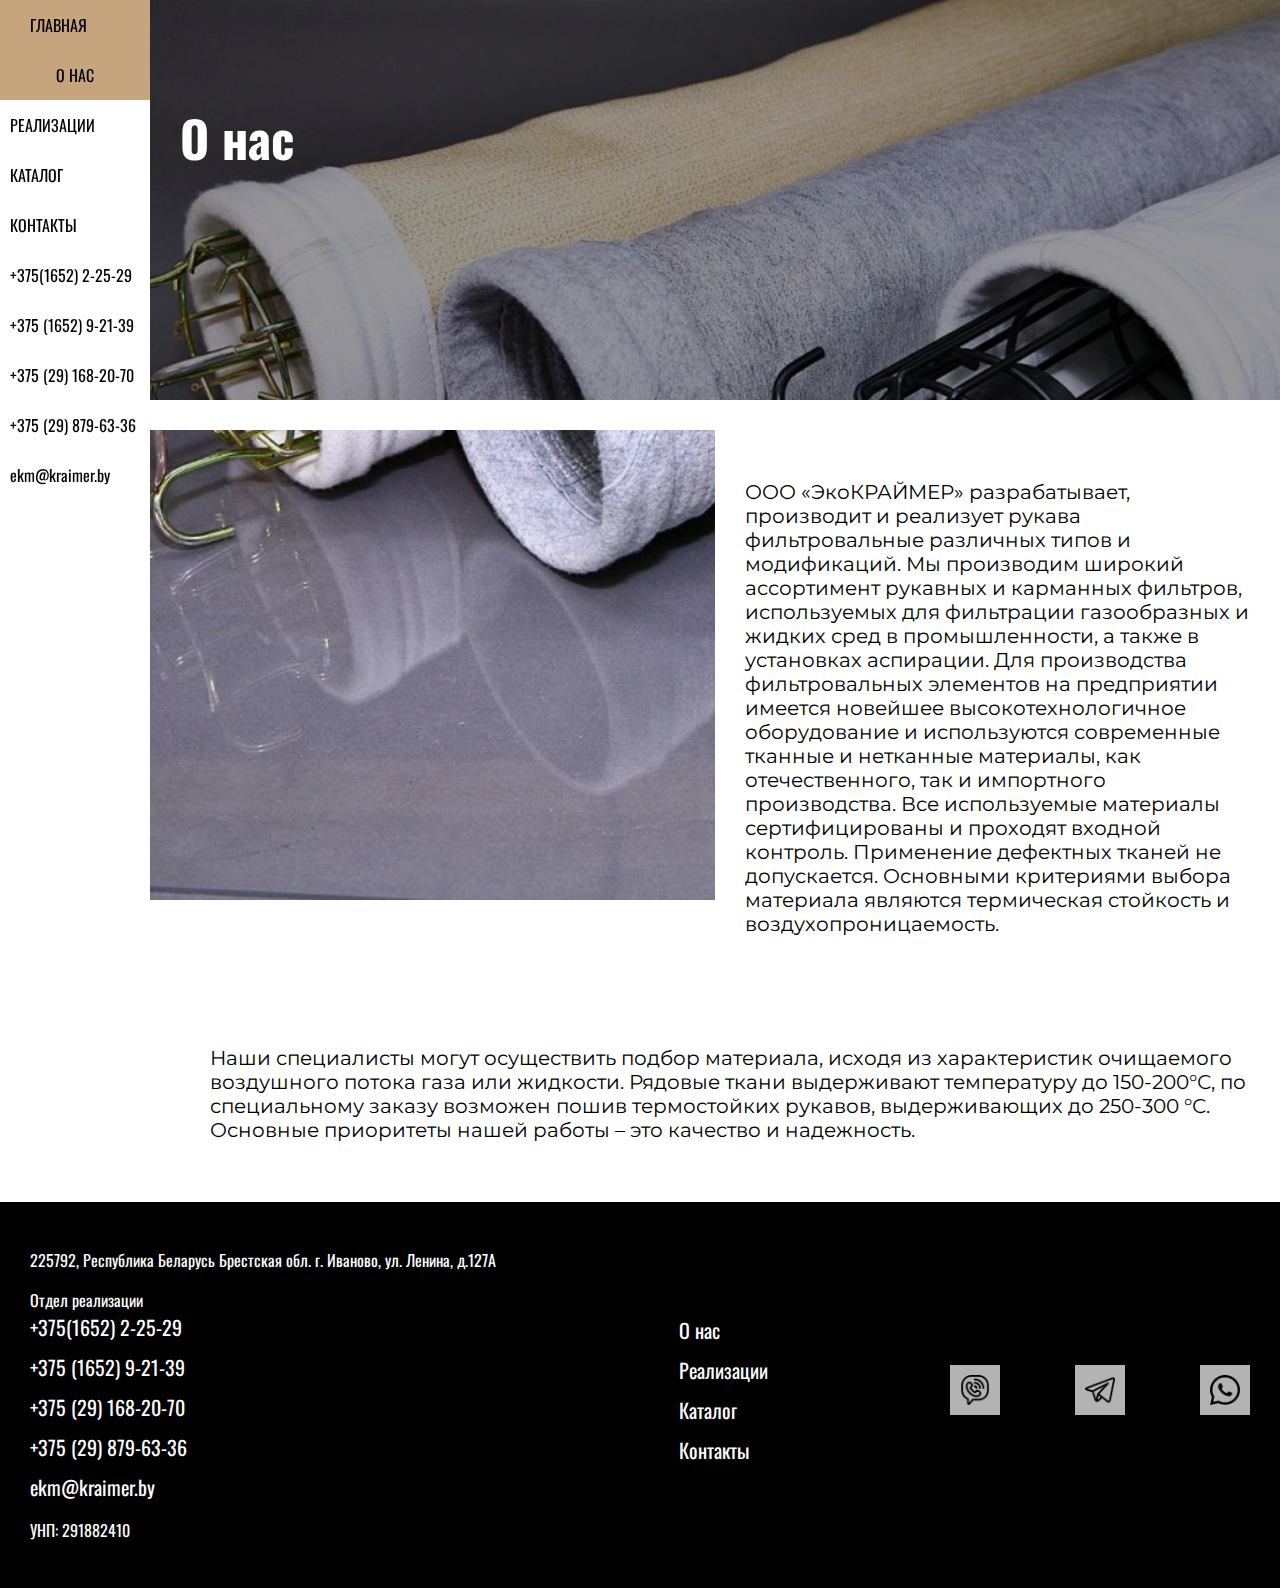
<file: src/pages/about.html>
<!DOCTYPE html>
<html lang="en">
<head>
    <meta charset="UTF-8">
    <meta name="viewport" content="width=device-width, initial-scale=1.0">

    <link rel="preconnect" href="https://fonts.googleapis.com">
    <link rel="preconnect" href="https://fonts.gstatic.com" crossorigin>
    <link href="https://fonts.googleapis.com/css2?family=Oswald:wght@200..700&display=swap" rel="stylesheet">

    <link rel="preconnect" href="https://fonts.googleapis.com">
    <link rel="preconnect" href="https://fonts.gstatic.com" crossorigin>
    <link href="https://fonts.googleapis.com/css2?family=Montserrat:ital,wght@0,100..900;1,100..900&display=swap" rel="stylesheet">


    <link rel="stylesheet" href="../css/style.css">
    <link rel="stylesheet" href="../css/about.css">
    <link rel="stylesheet" href="../css/catalog.css">
    <title>О нас</title>
</head>
<body>
    <div class="page-wrap">
        <header class="header">
            <div class="menu-btn">
                <span class="line line-1"></span>
                <span class="line line-2"></span>
                <span class="line line-3"></span>
            </div>
            <!-- <a href="#">
                <img class="header-logo" src="../img/logo.webp" alt="">
            </a> -->
    
            <nav>
                <ul class="menu">
                    <li >
                        <a href="../../index.html">Главная</a>
                    </li>
    
                    <li class="menu-active">
                        <a class="menu-active" href="about.html">О нас</a>
                    </li>
    
                    <li>
                        <a href="realization.html">Реализации</a>
                    </li>
    
                    <li>
                        <a href="catalog.html">Каталог</a>
                    </li>
    
                    <!-- <li>
                        <a href="#">Скачать</a>
                    </li>
    
                    <li>
                        <a href="article-page.html">Статьи</a>
                    </li> -->
    
                    <li>
                        <a href="contact.html">Контакты</a>
                    </li>

                    <li>
                        <a class="no-hover" style="color: #000;" href="tel:+375165222529">+375(1652) 2-25-29</a>
                    </li>

                    <li>
                        <a class="no-hover" href="tel:+375165292139">+375 (1652) 9-21-39</a>
                    </li>

                    <li>
                        <a class="no-hover" style="color: #000;" href="tel:+375291682070">+375 (29) 168-20-70</a>
                    </li>

                    <li>
                        <a class="no-hover" style="color: #000;" href="tel:+375298796336">+375 (29) 879-63-36</a>
                    </li>

                    <li>
                        <a class="no-hover" style="color: #000; text-transform: lowercase;" href="mailto:mailexample@mail.ru">ekm@kraimer.by</a>
                    </li>

                    <style>
                        .no-hover:hover {
                            margin: 0 auto;
                            padding: 0;
                        }
                    </style>
                </ul>
            </nav>
        </header>
        
        <main>
            <section class="about" style="background: url(../img/main-bg.jpg) center center/cover no-repeat; background-attachment: fixed;">
                <div class="shadow"></div>
                <h1>О нас</h1>
            </section>

            <section class="about-1">
                <div class="about-1-img" style="background: url(../img/main-bg.jpg) center center/cover no-repeat; background-attachment: fixed;"></div>
                <div class="about-text">
                    <p>
                        ООО «ЭкоКРАЙМЕР» разрабатывает, производит и реализует рукава фильтровальные 
                        различных типов и модификаций. Мы производим широкий ассортимент рукавных и 
                        карманных фильтров, используемых для фильтрации газообразных и жидких сред в 
                        промышленности, а также в установках аспирации. 
                        
                        <!-- Для производства фильтровальных элементов нами используются современные тканные 
                        и нетканные материалы, как импортного, 
                        так и отечественного производства.  -->
                        
                        Для производства фильтровальных элементов на предприятии имеется новейшее  высокотехнологичное 
                        оборудование и  используются современные тканные и нетканные материалы, как отечественного, 
                        так и импортного производства.
                        Все используемые материалы сертифицированы и проходят 
                        входной контроль. Применение дефектных тканей не допускается. Основными критериями выбора 
                        материала являются термическая стойкость и воздухопроницаемость.
                    </p>
                </div>
            </section>

            <section class="about-1">
                <div class="single-text">
                    <p>
                        Наши специалисты могут осуществить подбор материала, исходя 
                        из характеристик очищаемого воздушного потока газа или жидкости. 
                        Рядовые ткани выдерживают температуру до 150-200°С, по специальному 
                        заказу возможен пошив термостойких рукавов, выдерживающих до 250-300 °С. 
                        Основные приоритеты нашей работы – это качество и надежность.
                    </p>
                </div>
            </section>
        </main>
    </div>
    
    <footer>
        <div class="footer-item">
            <p>
                225792, Республика Беларусь
                Брестская обл. г. Иваново, ул. Ленина, д.127А
            </p>
            <span>Отдел реализации</span>
            <a class="tel footer-link" href="tel:+375165222529">+375(1652) 2-25-29</a>
            <a class="tel footer-link" href="tel:+375165292139">+375 (1652) 9-21-39</a>
            <a class="tel footer-link" href="tel:+375291682070">+375 (29) 168-20-70</a>
            <a class="tel footer-link" href="tel:+375298796336">+375 (29) 879-63-36</a>
            <a class="mail footer-link" href="mailto:mailexample@mail.ru" style="text-transform: lowercase;">ekm@kraimer.by</a>
            <p>УНП: 291882410</p>
        </div>
        <div class="footer-item">
            <a class="footer-link" href="../pages/about.html">О нас</a>
            <a class="footer-link" href="../pages/realization.html">Реализации</a>
            <a class="footer-link" href="../pages/catalog.html">Каталог</a>
            <a class="footer-link" href="../pages/contact.html">Контакты</a>
        </div>
        <div class="footer-item social">
            <a class="footer-link social-item" href="viber://chat?number=%2B375291682070">
                <img src="../img/viber.png" alt="">
            </a>

            <a class="footer-link social-item" href="https://telegram.me/EcoKraimer">
                <img src="../img/telegram.png" alt="">
            </a>

            <a class="footer-link social-item" href="wa.me/+375291682070">
                <img src="../img/whatsapp.png" alt="">
            </a>
        </div>
    </footer>
    <script src="../js/script.js"></script>    
</body>
</html>
</file>
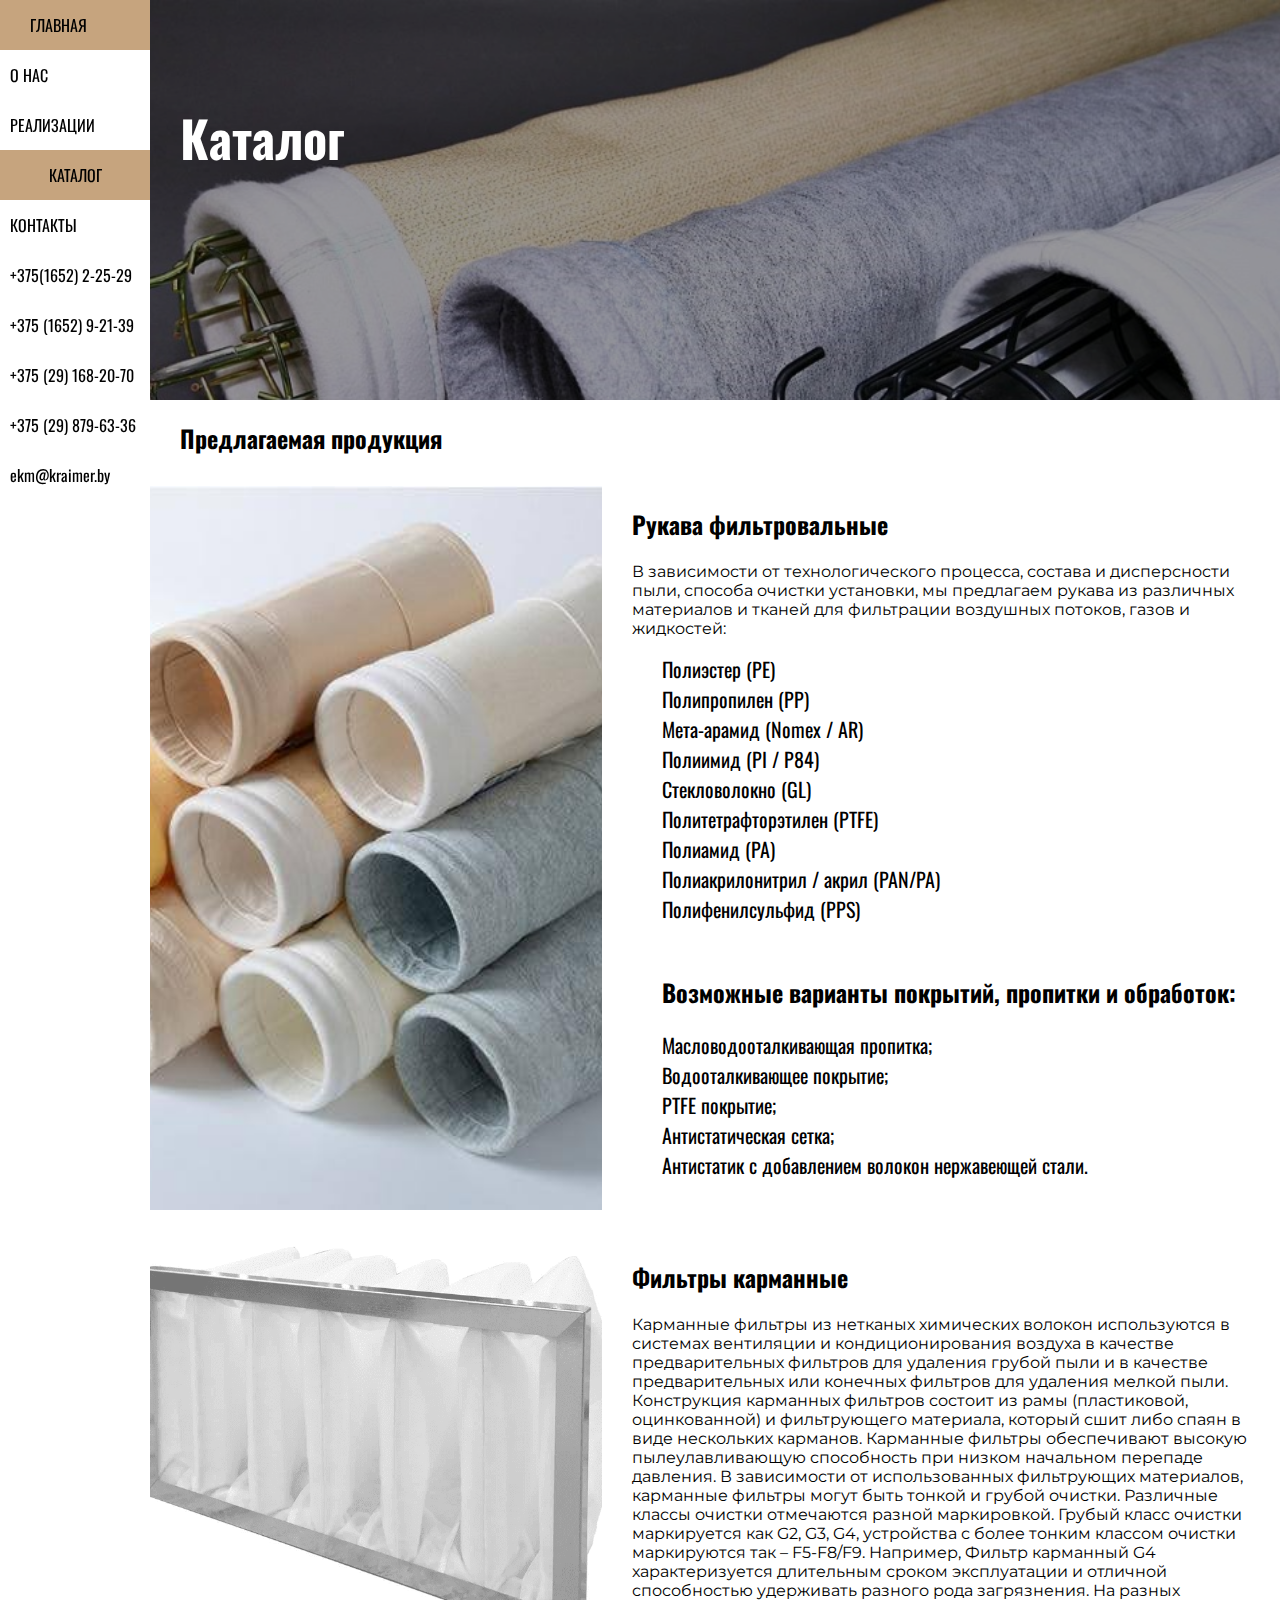
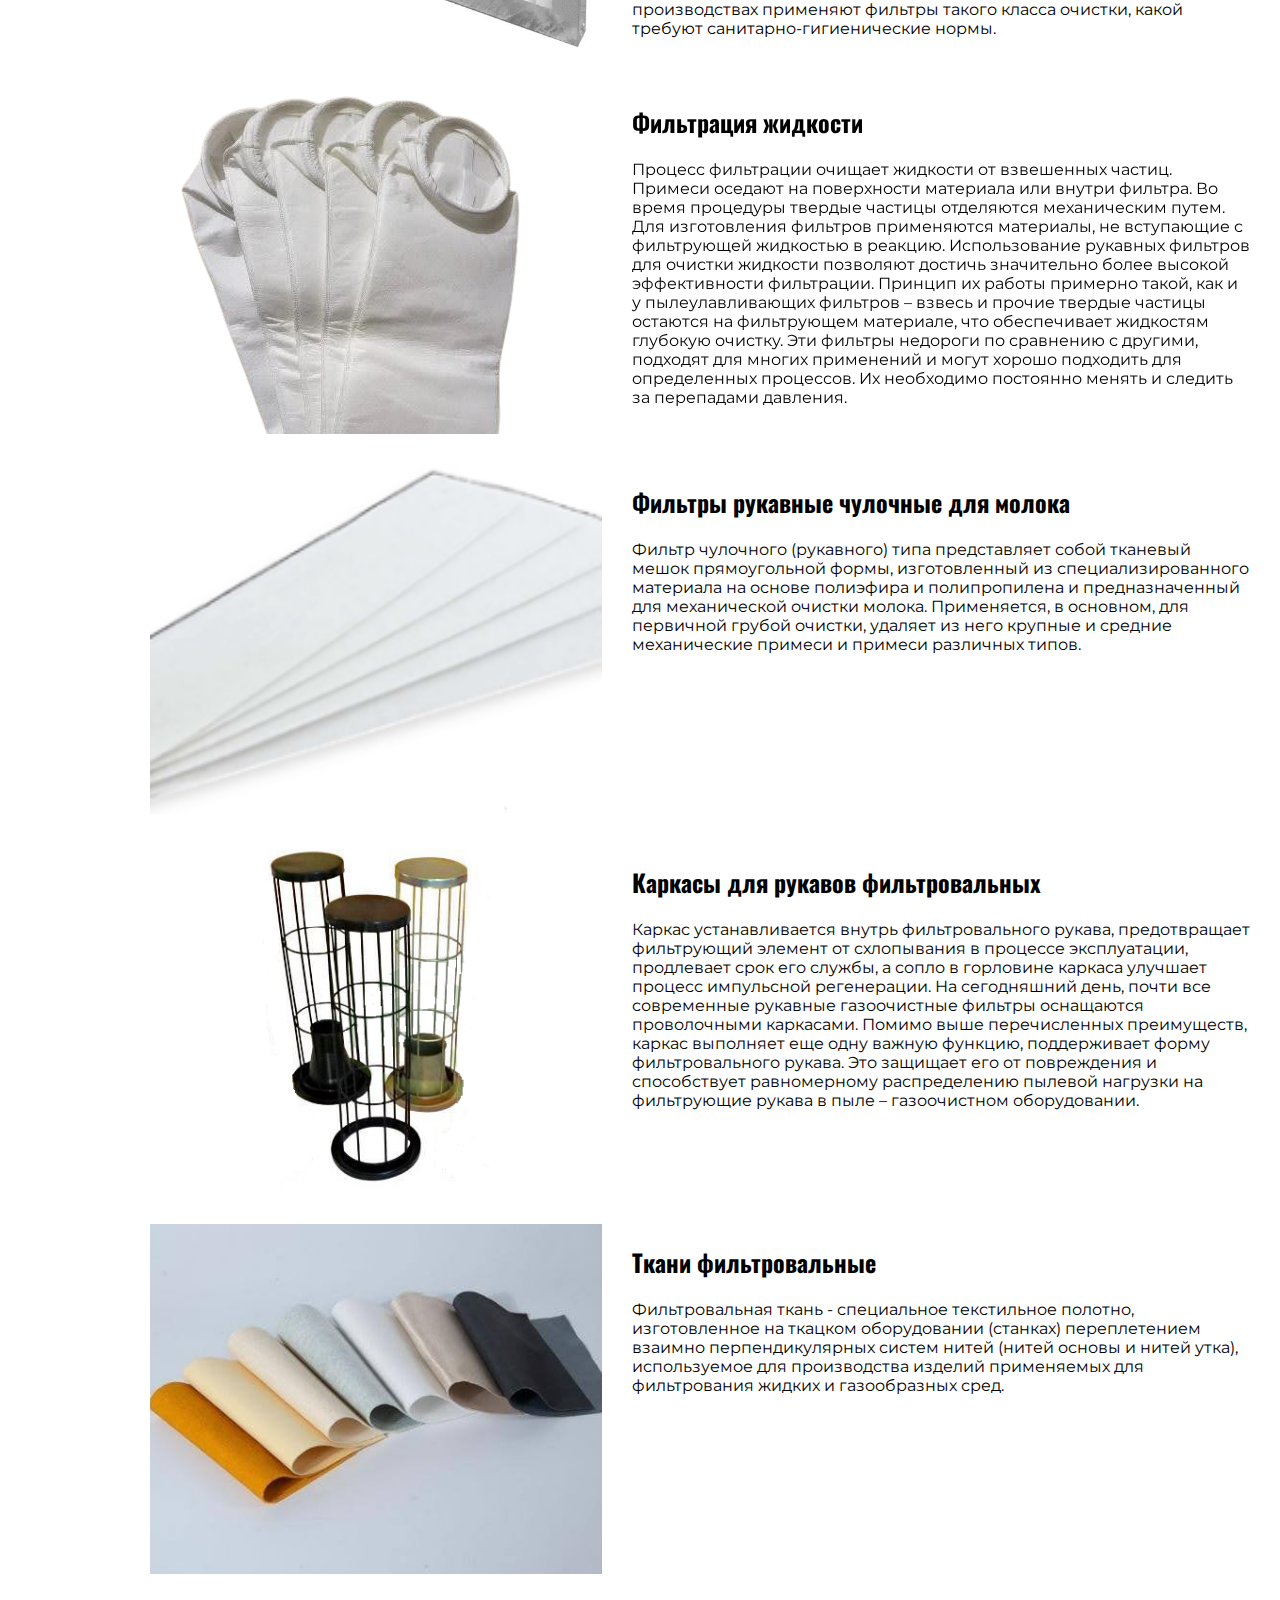
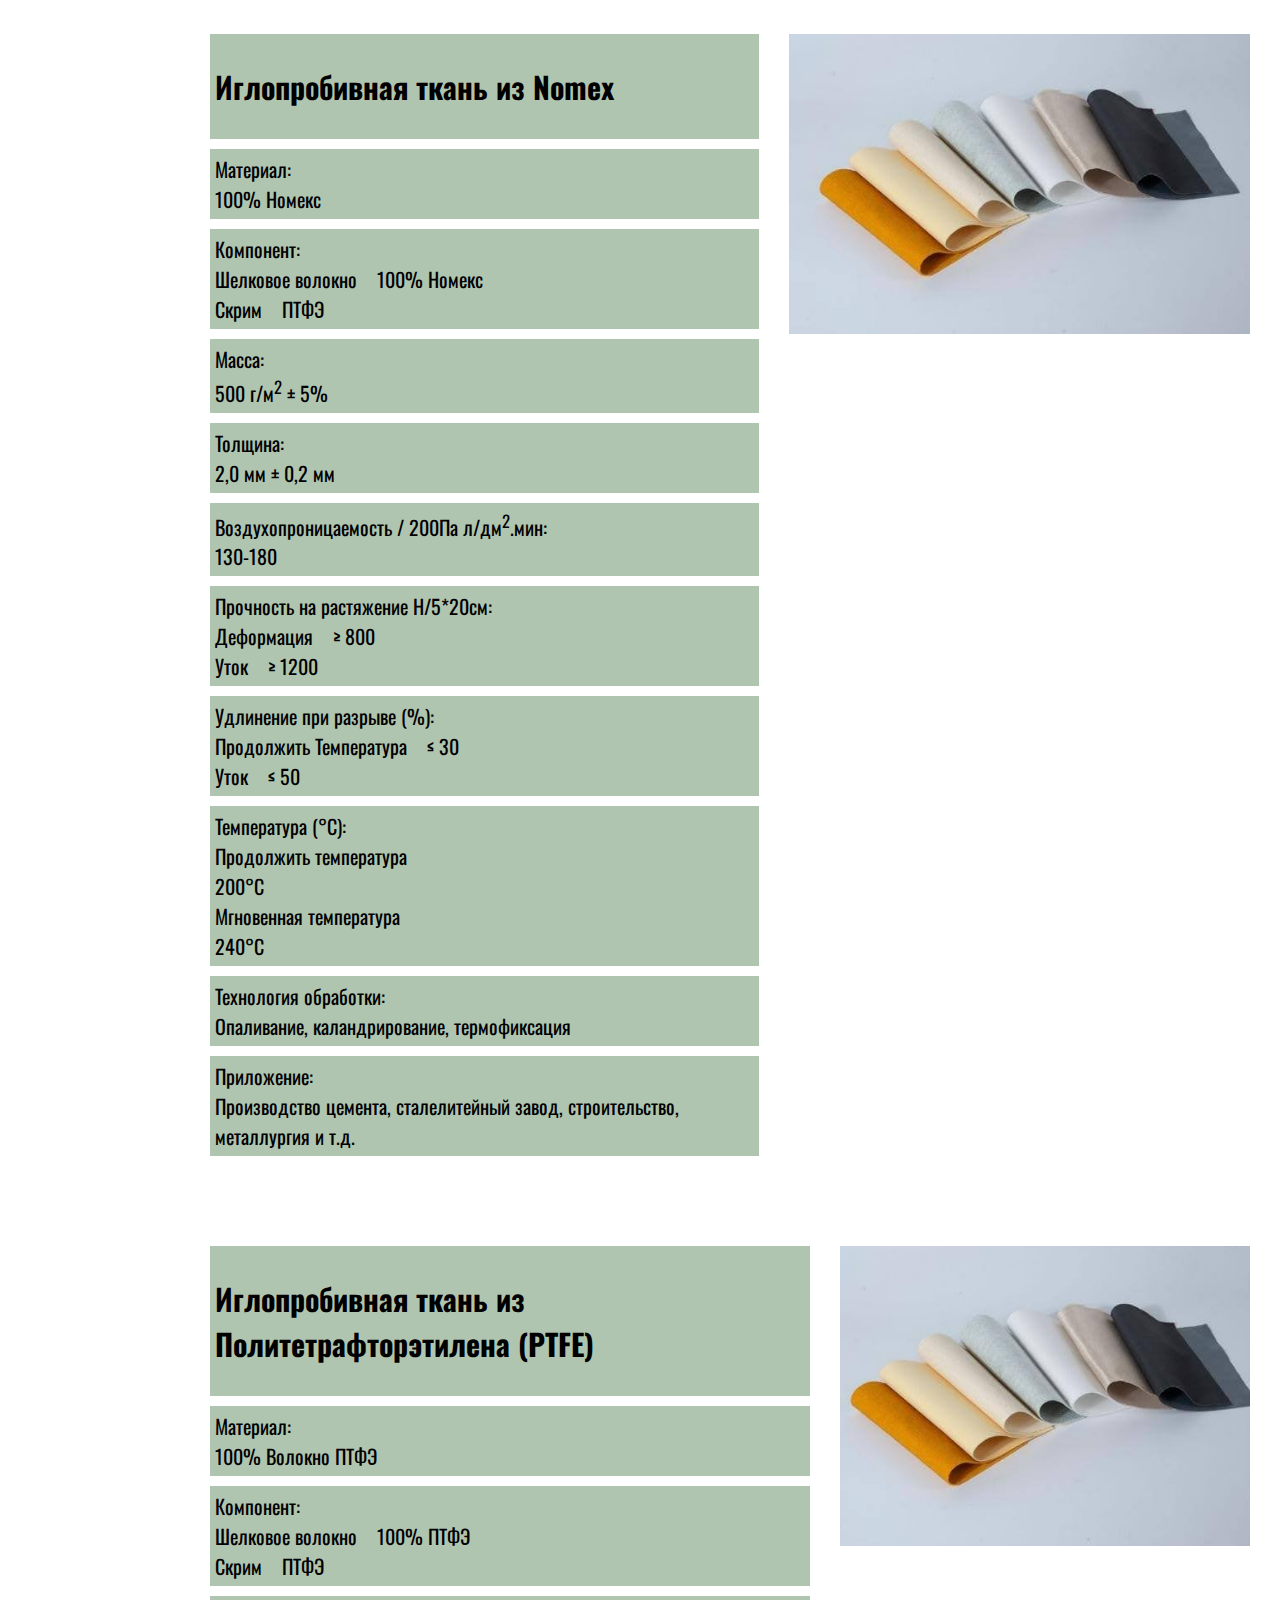
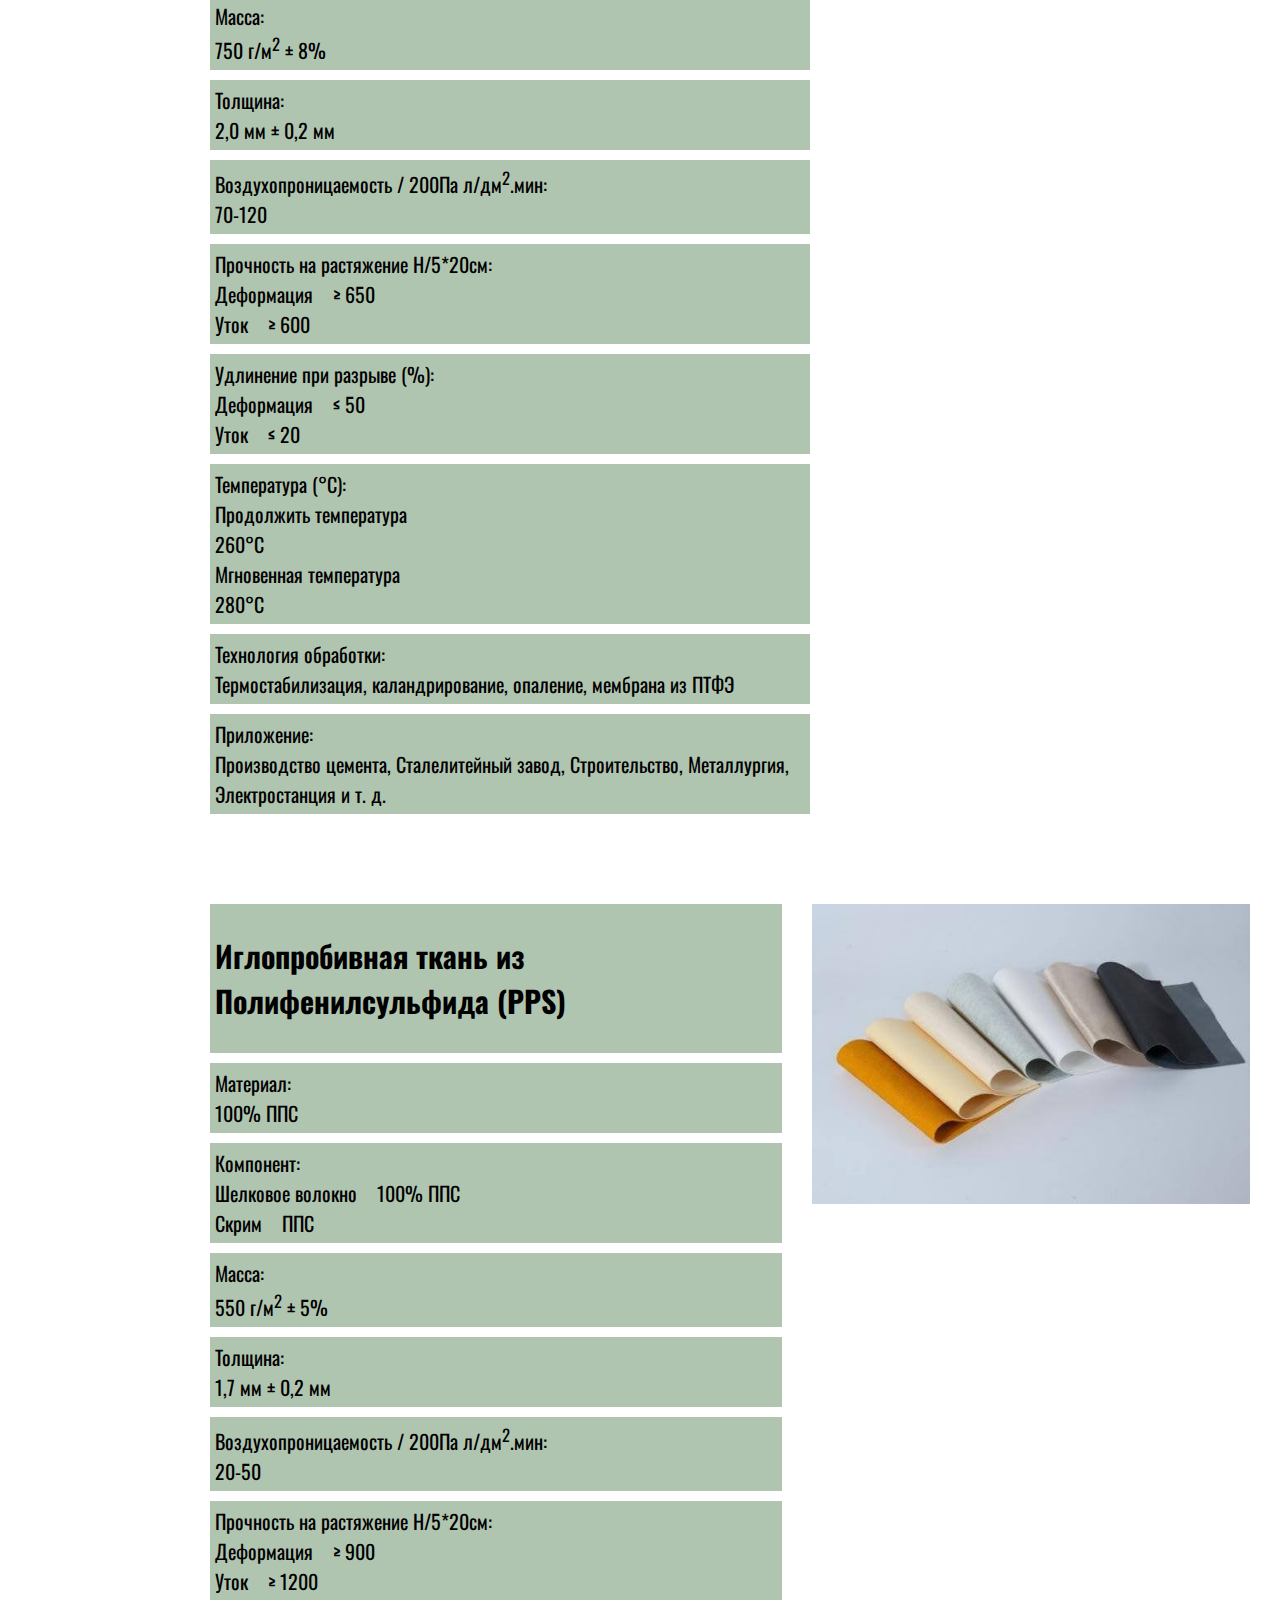
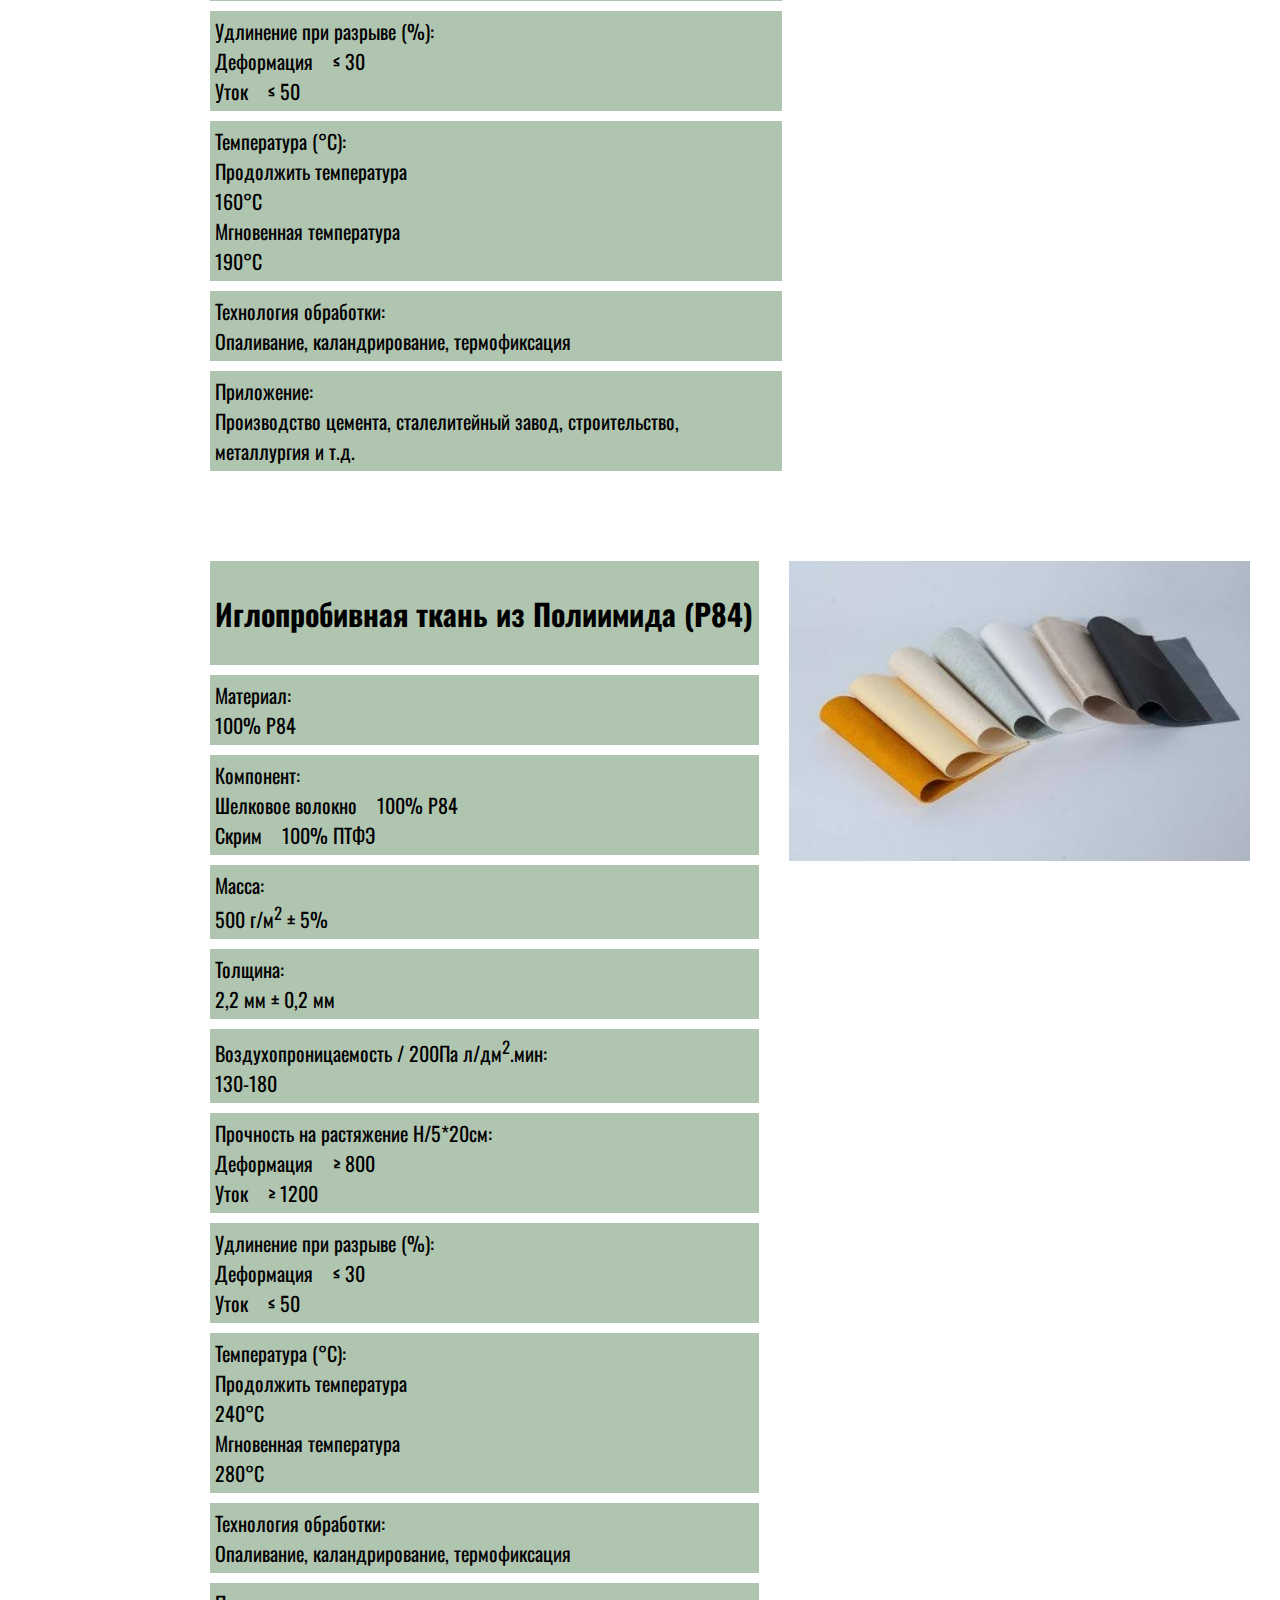
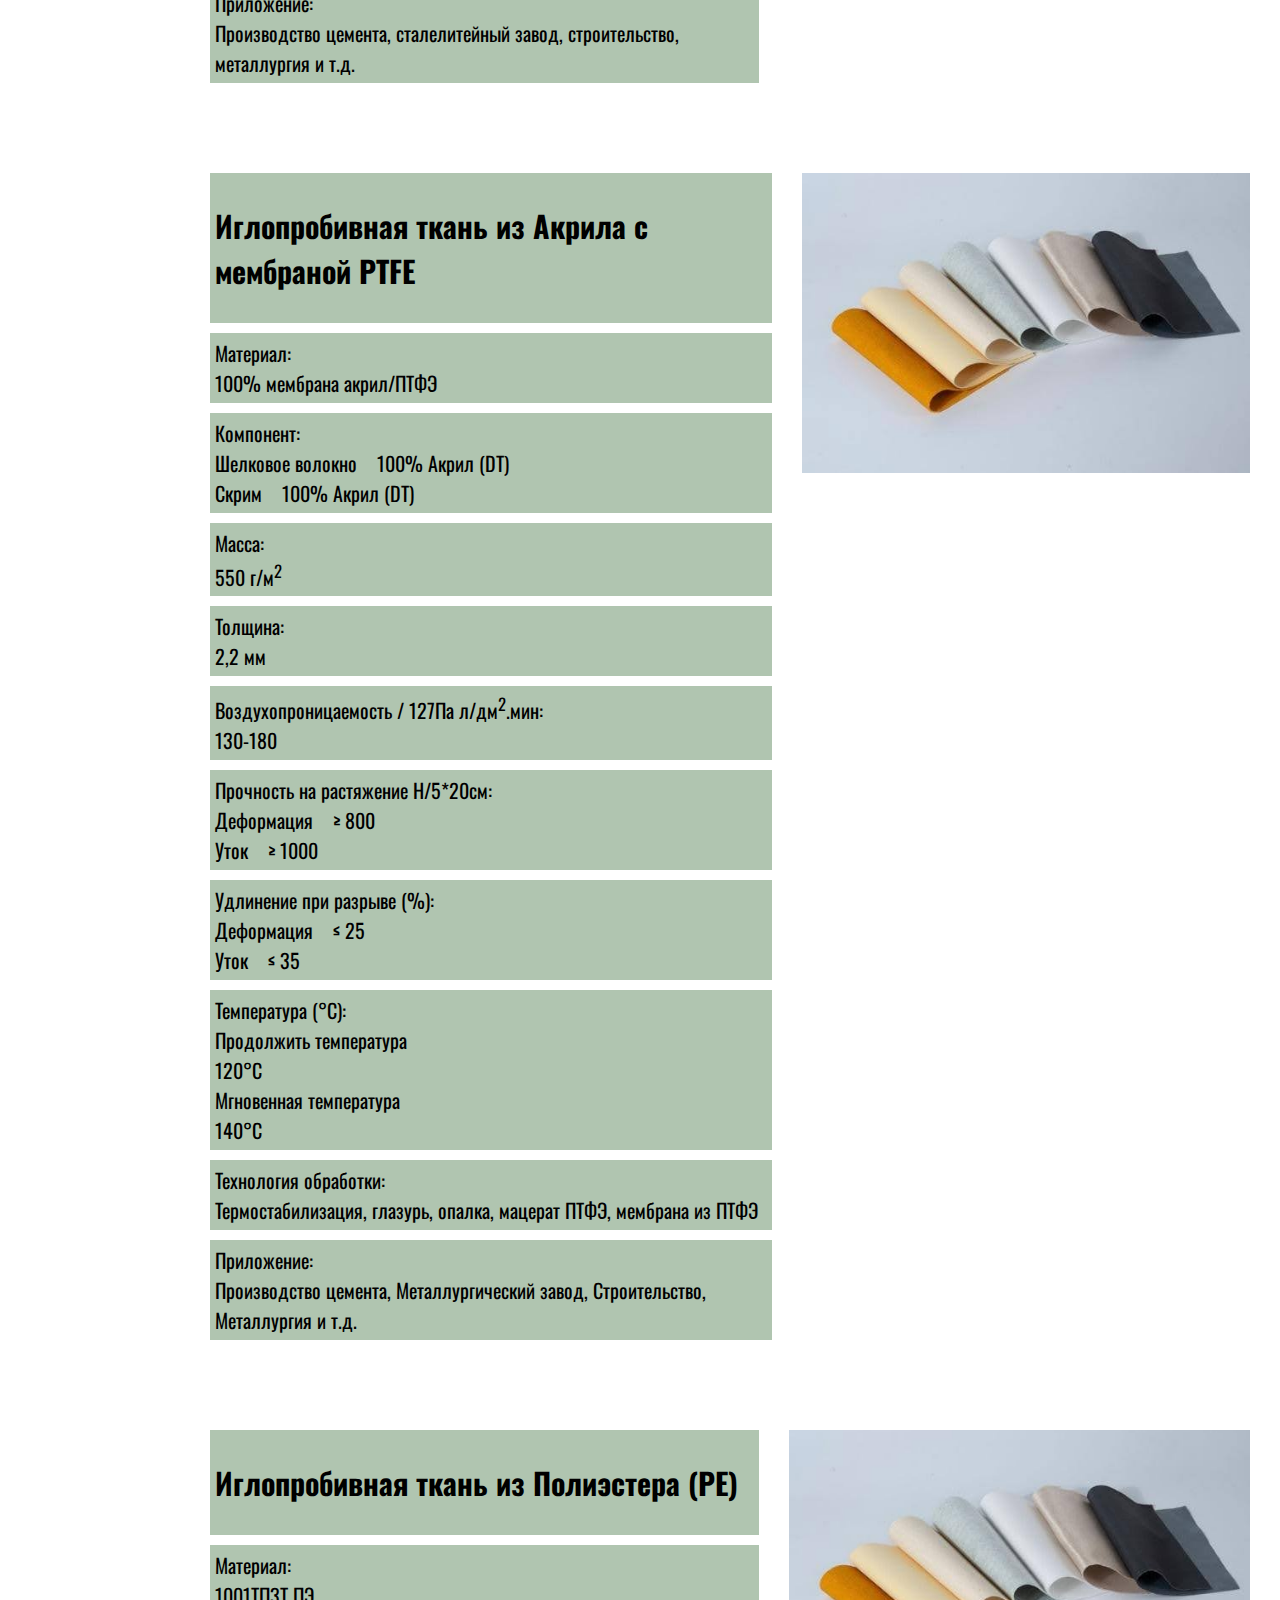
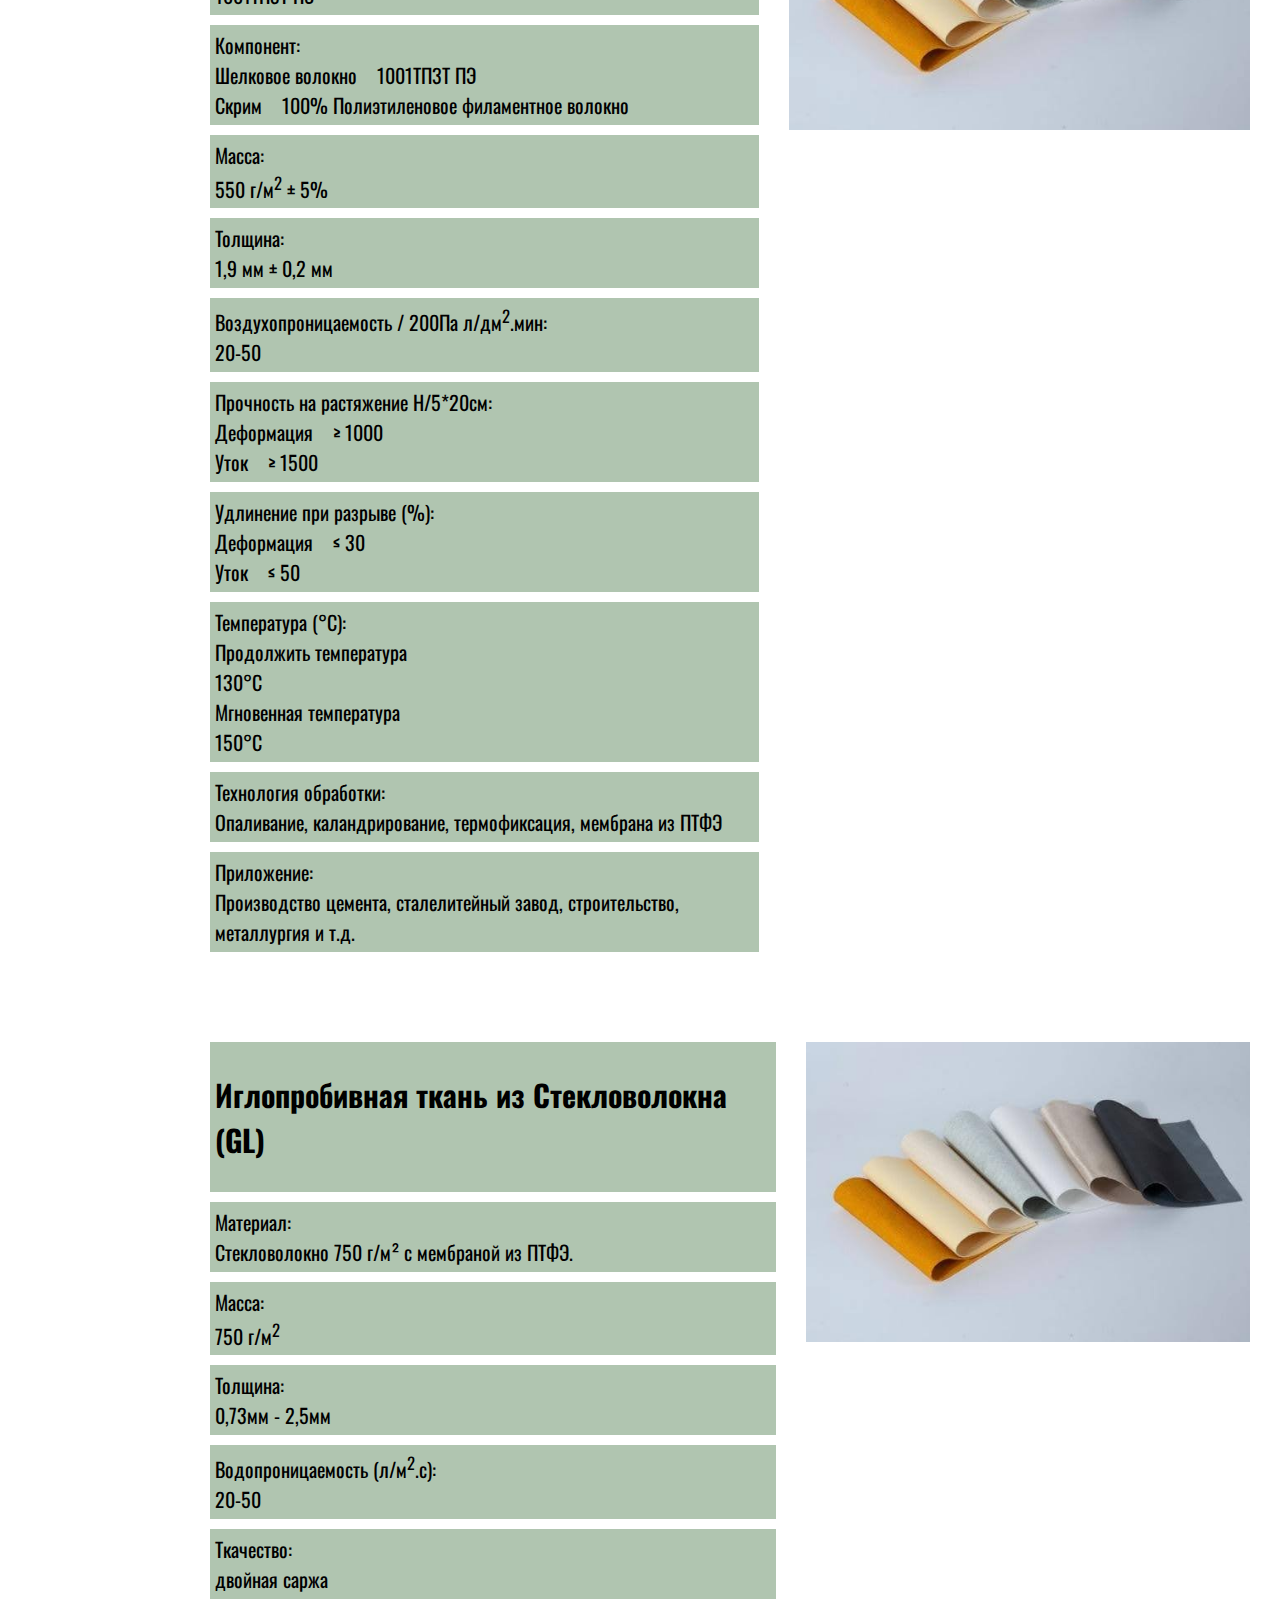
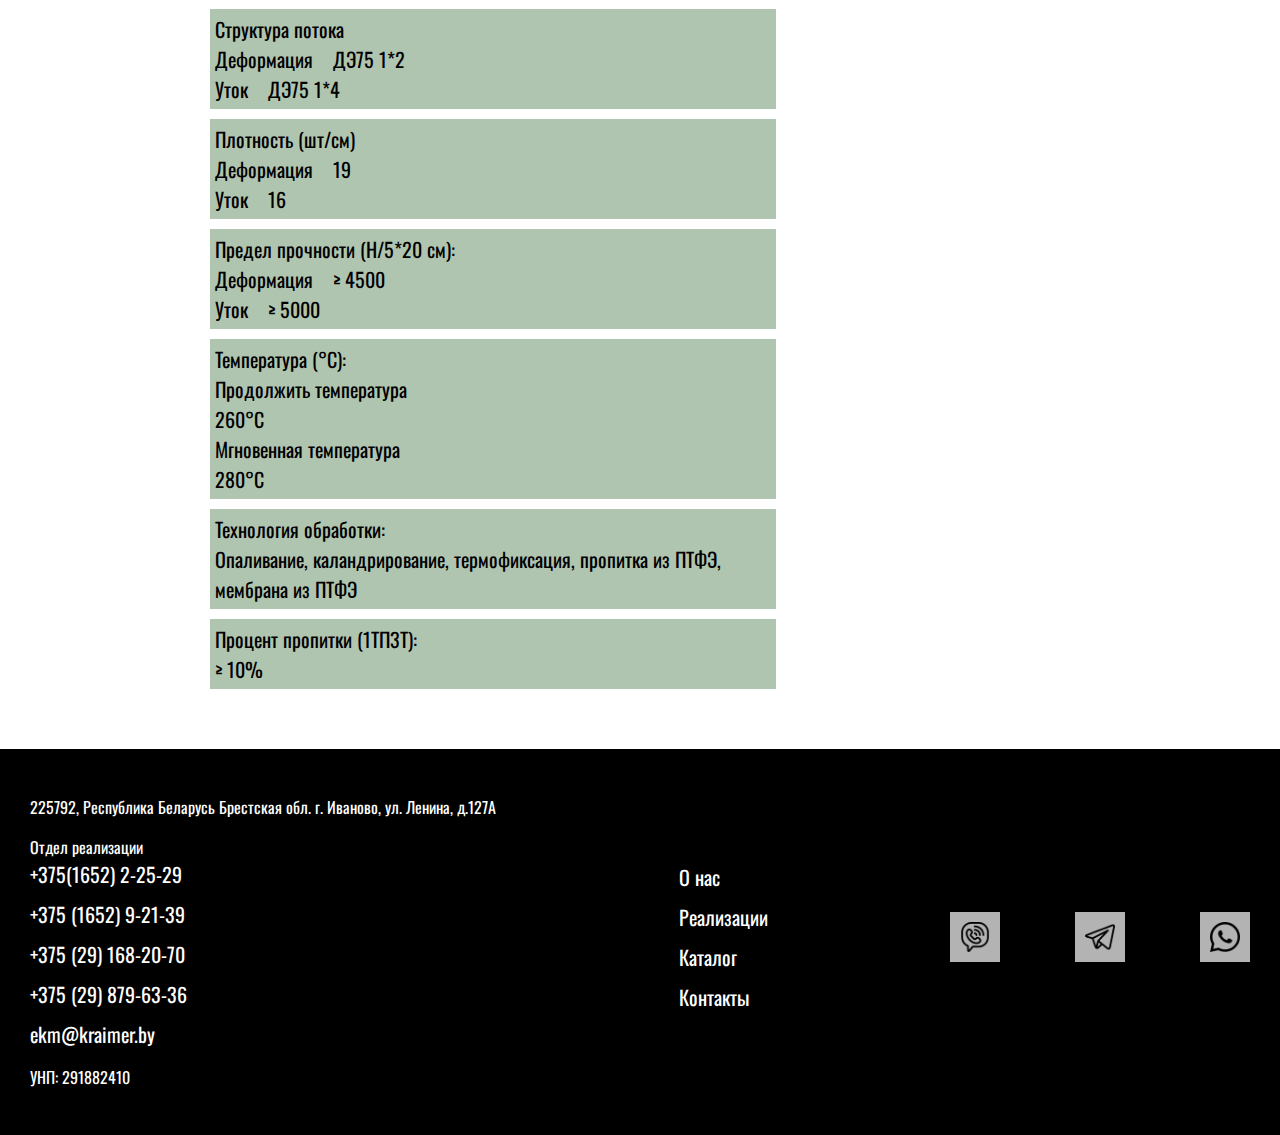
<file: src/pages/catalog.html>
<!DOCTYPE html>
<html lang="en">

<head>
    <meta charset="UTF-8">
    <meta name="viewport" content="width=device-width, initial-scale=1.0">
    <link rel="stylesheet" href="../css/style.css">
    <link rel="stylesheet" href="../css/about.css">
    <link rel="stylesheet" href="../css/catalog.css">
    <link rel="stylesheet" href="../css/product.css">

    <link rel="preconnect" href="https://fonts.googleapis.com">
    <link rel="preconnect" href="https://fonts.gstatic.com" crossorigin>
    <link href="https://fonts.googleapis.com/css2?family=Oswald:wght@200..700&display=swap" rel="stylesheet">

    <link rel="preconnect" href="https://fonts.googleapis.com">
    <link rel="preconnect" href="https://fonts.gstatic.com" crossorigin>
    <link href="https://fonts.googleapis.com/css2?family=Montserrat:ital,wght@0,100..900;1,100..900&display=swap"
        rel="stylesheet">

    <title>Каталог</title>
</head>

<body>
    <div class="page-wrap">
        <header class="header">
            <div class="menu-btn">
                <span class="line line-1"></span>
                <span class="line line-2"></span>
                <span class="line line-3"></span>
            </div>
            <!-- <a href="#">
                <img class="header-logo" src="../img/logo.webp" alt="">
            </a> -->

            <nav>
                <ul class="menu">
                    <li>
                        <a href="../../index.html">Главная</a>
                    </li>

                    <li>
                        <a href="about.html">О нас</a>
                    </li>

                    <li>
                        <a href="realization.html">Реализации</a>
                    </li>

                    <li class="menu-active">
                        <a class="menu-active" href="catalog.html">Каталог</a>
                    </li>

                    <!-- <li>
                        <a href="#">Скачать</a>
                    </li>
    
                    <li>
                        <a href="article-page.html">Статьи</a>
                    </li> -->

                    <li>
                        <a href="contact.html">Контакты</a>
                    </li>

                    <li>
                        <a class="no-hover" style="color: #000;" href="tel:+375165222529">+375(1652) 2-25-29</a>
                    </li>

                    <li>
                        <a class="no-hover" href="tel:+375165292139">+375 (1652) 9-21-39</a>
                    </li>

                    <li>
                        <a class="no-hover" style="color: #000;" href="tel:+375291682070">+375 (29) 168-20-70</a>
                    </li>

                    <li>
                        <a class="no-hover" style="color: #000;" href="tel:+375298796336">+375 (29) 879-63-36</a>
                    </li>

                    <li>
                        <a class="no-hover" style="color: #000; text-transform: lowercase;" href="mailto:mailexample@mail.ru">ekm@kraimer.by</a>
                    </li>

                    <style>
                        .no-hover:hover {
                            margin: 0 auto;
                            padding: 0;
                        }
                    </style>
                </ul>
            </nav>
        </header>

        <main>
            <section class="about" style="background: url(../img/main-bg.jpg) center center/cover no-repeat; background-attachment: fixed;">
                <div class="shadow"></div>
                <h1>Каталог</h1>
            </section>

            <h2 class="catalog-title">Предлагаемая продукция</h2>

            <section class="catalog">
                <div class="catalog-item" id="product-1">
                    <div class="item-img" style="background: url(../img/rukav.jpg) center center/cover no-repeat;">
                    </div>
                    <div class="item-text-wrap">
                        <h2>
                            Рукава фильтровальные
                        </h2>

                        <!-- <h2>Фильтры по индивидуальному заказу покупателя</h2> -->
                        <p>
                            В зависимости от технологического процесса, состава и дисперсности пыли, способа очистки установки, 
                            мы предлагаем рукава из различных материалов и тканей для фильтрации воздушных потоков, газов и жидкостей:
                        <ul class="catalog-ul">
                            <li>Полиэстер (PE)</li>
                            <li>Полипропилен (PP)</li>
                            <li>Мета-арамид (Nomex / AR)</li>
                            <li>Полиимид (PI / P84)</li>
                            <li>Стекловолокно (GL)</li>
                            <li>Политетрафторэтилен (PTFE)</li>
                            <li>Полиамид (PA)</li>
                            <li>Полиакрилонитрил / акрил (PAN/PA)</li>
                            <li>Полифенилсульфид (PPS)</li>
                        </ul>
                        </p>

                        <h2 class="catalog-title">Возможные варианты покрытий, пропитки и обработок:</h2>
                        <ul class="catalog-ul">
                            <li>Масловодооталкивающая пропитка;</li>
                            <li>Водооталкивающее покрытие;</li>
                            <li>PTFE покрытие;</li>
                            <li>Антистатическая сетка;</li>
                            <li>Антистатик с добавлением волокон нержавеющей стали.</li>
                        </ul>
                        <!-- <a href="product/product-1.html">
                            <button>Подробнее</button>
                        </a> -->
                    </div>
                </div>

                <div class="catalog-item" id="product-2">
                    <div class="item-img" style="background: url(../img/karkas.png) center center/cover no-repeat;">
                    </div>
                    <div class="item-text-wrap">
                        <h2>
                            Фильтры карманные
                        </h2>

                        <p>
                            Карманные фильтры из нетканых химических волокон используются в системах вентиляции и
                            кондиционирования воздуха в качестве предварительных фильтров для удаления грубой пыли и в
                            качестве предварительных или конечных фильтров для удаления мелкой пыли. Конструкция
                            карманных фильтров состоит из рамы (пластиковой, оцинкованной) и фильтрующего материала,
                            который сшит либо спаян в виде нескольких карманов.
                            Карманные фильтры обеспечивают высокую пылеулавливающую
                            способность при низком начальном перепаде давления.
                            В зависимости от использованных фильтрующих материалов, карманные фильтры могут быть тонкой
                            и грубой очистки. Различные классы очистки отмечаются разной маркировкой. Грубый класс
                            очистки маркируется как G2, G3, G4, устройства с более тонким классом очистки маркируются
                            так – F5-F8/F9. Например, Фильтр карманный G4 характеризуется длительным сроком эксплуатации
                            и отличной способностью удерживать разного рода загрязнения. На разных производствах
                            применяют фильтры такого класса очистки, какой требуют санитарно-гигиенические нормы.
                        </p>
                        <!-- <a href="product/product-1.html">
                            <button>Подробнее</button>
                        </a> -->
                    </div>
                </div>

                <div class="catalog-item" id="product-3" style="position: relative;">
                    <div class="item-img" style="background: url(../img/filtr-water.png) no-repeat;"></div>
                    <div class="item-text-wrap">
                        <h2>
                            Фильтрация жидкости
                        </h2>

                        <p>
                            Процесс фильтрации очищает жидкости от взвешенных частиц. Примеси оседают на поверхности
                            материала или внутри фильтра. Во время процедуры твердые частицы отделяются механическим
                            путем. Для изготовления фильтров применяются материалы, не вступающие с фильтрующей
                            жидкостью в реакцию.
                            Использование рукавных фильтров для очистки жидкости позволяют достичь значительно более
                            высокой эффективности фильтрации. Принцип их работы примерно такой, как и у пылеулавливающих
                            фильтров – взвесь и прочие твердые частицы остаются на фильтрующем материале, что
                            обеспечивает жидкостям глубокую очистку.
                            Эти фильтры недороги по сравнению с другими, подходят для многих применений и могут хорошо
                            подходить для определенных процессов. Их необходимо постоянно менять и следить за перепадами
                            давления.

                        </p>


                        <!-- <a href="product/product-1.html">
                            <button>Подробнее</button>
                        </a> -->
                    </div>
                </div>

                <div class="catalog-item" id="product-4">
                    <div class="item-img" style="background: url(../img/chulok.png) center center/cover no-repeat;">
                    </div>
                    <div class="item-text-wrap">
                        <h2>
                            Фильтры рукавные чулочные для молока
                        </h2>

                        <p>
                            Фильтр чулочного (рукавного) типа представляет собой тканевый мешок прямоугольной формы, 
                            изготовленный из специализированного материала на основе полиэфира и полипропилена и 
                            предназначенный для механической очистки молока. Применяется, в основном, для первичной 
                            грубой очистки, удаляет из него крупные и средние механические примеси и примеси различных 
                            типов.
                        </p>


                        <!-- <a href="product/product-1.html">
                            <button>Подробнее</button>
                        </a> -->
                    </div>
                </div>

                <div class="catalog-item">
                    <div class="item-img">
                        <img src="../img/karkas-catalog.png" alt="" style="width:50%; margin: 0 auto; display: block">
                    </div>
                    <div class="item-text-wrap">
                        <h2>
                            Каркасы для рукавов фильтровальных
                        </h2>
                        <p>
                            Каркас устанавливается внутрь фильтровального рукава, предотвращает фильтрующий 
                            элемент от схлопывания в процессе эксплуатации, продлевает срок его службы, а сопло 
                            в горловине каркаса улучшает процесс импульсной регенерации. На сегодняшний день, 
                            почти все современные рукавные газоочистные фильтры оснащаются проволочными каркасами. 
                            Помимо выше перечисленных преимуществ, каркас выполняет еще одну важную функцию, поддерживает 
                            форму фильтровального рукава. Это защищает его от повреждения и способствует равномерному 
                            распределению пылевой нагрузки на фильтрующие рукава в пыле – газоочистном оборудовании.
                        </p>
                        <!-- <a href="product/product-1.html">
                            <button>Подробнее</button>
                        </a> -->
                    </div>
                </div>

                <div class="catalog-item">
                    <div class="item-img" style="background: url(../img/tkani.jpg) center center/cover no-repeat;">
                    </div>
                    <div class="item-text-wrap">
                        <h2>
                            Ткани фильтровальные
                        </h2>
                        <p>
                            Фильтровальная ткань - специальное текстильное полотно, изготовленное на ткацком 
                            оборудовании (станках) переплетением взаимно перпендикулярных систем нитей 
                            (нитей основы и нитей утка), используемое для производства изделий применяемых для 
                            фильтрования жидких и газообразных сред.
                        </p>
                        <!-- <a href="product/product-1.html">
                            <button>Подробнее</button>
                        </a> -->
                    </div>
                </div>
            </section>


            <!-- ТКАНИ -->

            <section class="product">
                <ul class="product-ul">
                    <li>
                        <h2>Иглопробивная ткань из Nomex</h2>
                    </li>
                    <li>
                        Материал: <div class="prod-line">100% Номекс</div>
                    </li>

                    <li>
                        Компонент:
                        <div class="prod-wrap-line">
                            Шелковое волокно <div>100% Номекс</div>
                        </div>
                        <div class="prod-wrap-line">
                            Скрим <div>ПТФЭ</div>
                        </div>

                    </li>

                    <li>
                        Масса: <div>500 г/м<sup>2</sup> &#177; 5%</div>
                    </li>

                    <li>
                        Толщина: <div>2,0 мм ± 0,2 мм</div>
                    </li>

                    <li>
                        <div>Воздухопроницаемость / 200Па л/дм<sup>2</sup>.мин:</div>
                        <div>130-180</div>
                    </li>

                    <li>
                        Прочность на растяжение Н/5*20см:
                        <div class="prod-wrap-line">
                            Деформация <div> &#8805; 800</div>
                        </div>
                        <div class="prod-wrap-line">
                            Уток <div>&#8805; 1200</div>
                        </div>

                    </li>

                    <li>
                        Удлинение при разрыве (%):
                        <div class="prod-wrap-line">Продолжить Температура
                            <div> &#8804; 30</div>
                        </div>
                        <div class="prod-wrap-line">Уток
                            <div> &#8804; 50</div>
                        </div>
                    </li>

                    <li>
                        Температура (&#176;С): <div>Продолжить температура <div>200&#176;С</div>
                        </div>
                        <div>Мгновенная температура <div>240&#176;С</div>
                        </div>
                    </li>

                    <li>
                        Технология обработки: <div>Опаливание, каландрирование, термофиксация</div>
                    </li>

                    <li class="li-last">
                        Приложение: <div>Производство цемента, сталелитейный завод, строительство, металлургия и т.д.
                        </div>
                    </li>
                </ul>
                <div class="product-img-wrap">
                    <div class="product-img" style="background: url(../img/tkani.jpg) center center/cover no-repeat;">
                    </div>
                </div>
            </section>

            <section class="product">
                <ul class="product-ul">
                    <li>
                        <h2>Иглопробивная ткань из Политетрафторэтилена (PTFE)</h2>
                    </li>
                    <li>
                        Материал: <div class="prod-line">100% Волокно ПТФЭ</div>
                    </li>

                    <li>
                        Компонент:
                        <div class="prod-wrap-line">
                            Шелковое волокно <div>100% ПТФЭ</div>
                        </div>
                        <div class="prod-wrap-line">
                            Скрим <div>ПТФЭ</div>
                        </div>

                    </li>

                    <li>
                        Масса: <div>750 г/м<sup>2</sup> &#177; 8%</div>
                    </li>

                    <li>
                        Толщина: <div>2,0 мм &#177; 0,2 мм</div>
                    </li>
                    
                    <li>
                        <div>Воздухопроницаемость / 200Па л/дм<sup>2</sup>.мин:</div>
                        <div>70-120</div>
                    </li>

                    <li>
                        Прочность на растяжение Н/5*20см:
                        <div class="prod-wrap-line">
                            Деформация <div> &#8805; 650</div>
                        </div>
                        <div class="prod-wrap-line">
                            Уток <div>&#8805; 600</div>
                        </div>

                    </li>

                    <li>
                        Удлинение при разрыве (%):
                        <div class="prod-wrap-line">
                            Деформация <div> &#8804; 50</div>
                        </div>
                        <div class="prod-wrap-line">
                            Уток <div> &#8804; 20</div>
                        </div>
                    </li>

                    <li>
                        Температура (&#176;С): <div>Продолжить температура <div>260&#176;С</div>
                        </div>
                            <div>Мгновенная температура <div>280&#176;С</div>
                        </div>
                    </li>

                    <li>
                        Технология обработки: <div>Термостабилизация, каландрирование, опаление, мембрана из ПТФЭ</div>
                    </li>

                    <li class="li-last">
                        Приложение: 
                        <div>
                            Производство цемента, Сталелитейный завод, Строительство, 
                            Металлургия, Электростанция и т. д.
                        </div>
                    </li>
                </ul>
                <div class="product-img-wrap">
                    <div class="product-img" style="background: url(../img/tkani.jpg) center center/cover no-repeat;">
                    </div>
                </div>
            </section>

            <section class="product">
                <ul class="product-ul">
                    <li>
                        <h2>Иглопробивная ткань из Полифенилсульфида (PPS)</h2>
                    </li>
                    <li>
                        Материал: <div class="prod-line">100% ППС</div>
                    </li>

                    <li>
                        Компонент:
                        <div class="prod-wrap-line">
                            Шелковое волокно <div>100% ППС</div>
                        </div>
                        <div class="prod-wrap-line">
                            Скрим <div>ППС</div>
                        </div>

                    </li>

                    <li>
                        Масса: <div>550 г/м<sup>2</sup> &#177; 5%</div>
                    </li>

                    <li>
                        Толщина: <div>1,7 мм &#177; 0,2 мм</div>
                    </li>
                    
                    <li>
                        <div>Воздухопроницаемость / 200Па л/дм<sup>2</sup>.мин:</div>
                        <div>20-50</div>
                    </li>

                    <li>
                        Прочность на растяжение Н/5*20см:
                        <div class="prod-wrap-line">
                            Деформация <div> &#8805; 900</div>
                        </div>
                        <div class="prod-wrap-line">
                            Уток <div>&#8805; 1200</div>
                        </div>

                    </li>

                    <li>
                        Удлинение при разрыве (%):
                        <div class="prod-wrap-line">
                            Деформация <div> &#8804; 30</div>
                        </div>
                        <div class="prod-wrap-line">
                            Уток <div> &#8804; 50</div>
                        </div>
                    </li>

                    <li>
                        Температура (&#176;С): <div>Продолжить температура <div>160&#176;С</div>
                        </div>
                            <div>Мгновенная температура <div>190&#176;С</div>
                        </div>
                    </li>

                    <li>
                        Технология обработки: <div>Опаливание, каландрирование, термофиксация</div>
                    </li>

                    <li class="li-last">
                        Приложение: 
                        <div>
                            Производство цемента, сталелитейный завод, строительство, металлургия и т.д.
                        </div>
                    </li>
                </ul>
                <div class="product-img-wrap">
                    <div class="product-img" style="background: url(../img/tkani.jpg) center center/cover no-repeat;">
                    </div>
                </div>
            </section>

            <section class="product">
                <ul class="product-ul">
                    <li>
                        <h2>Иглопробивная ткань из Полиимида (P84)</h2>
                    </li>
                    <li>
                        Материал: <div class="prod-line">100% P84</div>
                    </li>

                    <li>
                        Компонент:
                        <div class="prod-wrap-line">
                            Шелковое волокно <div>100% P84</div>
                        </div>
                        <div class="prod-wrap-line">
                            Скрим <div>100% ПТФЭ</div>
                        </div>

                    </li>

                    <li>
                        Масса: <div>500 г/м<sup>2</sup> &#177; 5%</div>
                    </li>

                    <li>
                        Толщина: <div>2,2 мм &#177; 0,2 мм</div>
                    </li>
                    
                    <li>
                        <div>Воздухопроницаемость / 200Па л/дм<sup>2</sup>.мин:</div>
                        <div>130-180</div>
                    </li>

                    <li>
                        Прочность на растяжение Н/5*20см:
                        <div class="prod-wrap-line">
                            Деформация <div> &#8805; 800</div>
                        </div>
                        <div class="prod-wrap-line">
                            Уток <div>&#8805; 1200</div>
                        </div>

                    </li>

                    <li>
                        Удлинение при разрыве (%):
                        <div class="prod-wrap-line">
                            Деформация <div> &#8804; 30</div>
                        </div>
                        <div class="prod-wrap-line">
                            Уток <div> &#8804; 50</div>
                        </div>
                    </li>

                    <li>
                        Температура (&#176;С): <div>Продолжить температура <div>240&#176;С</div>
                        </div>
                            <div>Мгновенная температура <div>280&#176;С</div>
                        </div>
                    </li>

                    <li>
                        Технология обработки: <div>Опаливание, каландрирование, термофиксация</div>
                    </li>

                    <li class="li-last">
                        Приложение: 
                        <div>
                            Производство цемента, сталелитейный завод, строительство, металлургия и т.д.
                        </div>
                    </li>
                </ul>
                <div class="product-img-wrap">
                    <div class="product-img" style="background: url(../img/tkani.jpg) center center/cover no-repeat;">
                    </div>
                </div>
            </section>

            <section class="product">
                <ul class="product-ul">
                    <li>
                        <h2>Иглопробивная ткань из Акрила с мембраной PTFE</h2>
                    </li>
                    <li>
                        Материал: <div class="prod-line">100% мембрана акрил/ПТФЭ</div>
                    </li>

                    <li>
                        Компонент:
                        <div class="prod-wrap-line">
                            Шелковое волокно <div>100% Акрил (DT)</div>
                        </div>
                        <div class="prod-wrap-line">
                            Скрим <div>100% Акрил (DT)</div>
                        </div>

                    </li>

                    <li>
                        Масса: <div>550 г/м<sup>2</sup></div>
                    </li>

                    <li>
                        Толщина: <div>2,2 мм</div>
                    </li>
                    
                    <li>
                        <div>Воздухопроницаемость / 127Па л/дм<sup>2</sup>.мин:</div>
                        <div>130-180</div>
                    </li>

                    <li>
                        Прочность на растяжение Н/5*20см:
                        <div class="prod-wrap-line">
                            Деформация <div> &#8805; 800</div>
                        </div>
                        <div class="prod-wrap-line">
                            Уток <div>&#8805; 1000</div>
                        </div>

                    </li>

                    <li>
                        Удлинение при разрыве (%):
                        <div class="prod-wrap-line">
                            Деформация <div> &#8804; 25</div>
                        </div>
                        <div class="prod-wrap-line">
                            Уток <div> &#8804; 35</div>
                        </div>
                    </li>

                    <li>
                        Температура (&#176;С): <div>Продолжить температура <div>120&#176;С</div>
                        </div>
                            <div>Мгновенная температура <div>140&#176;С</div>
                        </div>
                    </li>

                    <li>
                        Технология обработки: <div>Термостабилизация, глазурь, опалка, мацерат ПТФЭ, мембрана из ПТФЭ</div>
                    </li>

                    <li class="li-last">
                        Приложение: 
                        <div>
                            Производство цемента, Металлургический завод, Строительство, Металлургия и т.д.
                        </div>
                    </li>
                </ul>
                <div class="product-img-wrap">
                    <div class="product-img" style="background: url(../img/tkani.jpg) center center/cover no-repeat;">
                    </div>
                </div>
            </section>

            <section class="product">
                <ul class="product-ul">
                    <li>
                        <h2>Иглопробивная ткань из Полиэстера (PE)</h2>
                    </li>
                    <li>
                        Материал: <div class="prod-line">1001ТП3Т ПЭ</div>
                    </li>

                    <li>
                        Компонент:
                        <div class="prod-wrap-line">
                            Шелковое волокно <div>1001ТП3Т ПЭ</div>
                        </div>
                        <div class="prod-wrap-line">
                            Скрим <div>100% Полиэтиленовое филаментное волокно</div>
                        </div>

                    </li>

                    <li>
                        Масса: <div>550 г/м<sup>2</sup> &#177; 5%</div>
                    </li>

                    <li>
                        Толщина: <div>1,9 мм &#177; 0,2 мм</div>
                    </li>
                    
                    <li>
                        <div>Воздухопроницаемость / 200Па л/дм<sup>2</sup>.мин:</div>
                        <div>20-50</div>
                    </li>

                    <li>
                        Прочность на растяжение Н/5*20см:
                        <div class="prod-wrap-line">
                            Деформация <div> &#8805; 1000</div>
                        </div>
                        <div class="prod-wrap-line">
                            Уток <div>&#8805; 1500</div>
                        </div>
                    </li>

                    <li>
                        Удлинение при разрыве (%):
                        <div class="prod-wrap-line">
                            Деформация <div> &#8804; 30</div>
                        </div>
                        <div class="prod-wrap-line">
                            Уток <div> &#8804; 50</div>
                        </div>
                    </li>

                    <li>
                        Температура (&#176;С): <div>Продолжить температура <div>130&#176;С</div>
                        </div>
                            <div>Мгновенная температура <div>150&#176;С</div>
                        </div>
                    </li>

                    <li>
                        Технология обработки: <div>Опаливание, каландрирование, термофиксация, мембрана из ПТФЭ</div>
                    </li>

                    <li class="li-last">
                        Приложение: 
                        <div>
                            Производство цемента, сталелитейный завод, строительство, металлургия и т.д.
                        </div>
                    </li>
                </ul>
                <div class="product-img-wrap">
                    <div class="product-img" style="background: url(../img/tkani.jpg) center center/cover no-repeat;">
                    </div>
                </div>
            </section>

            <section class="product">
                <ul class="product-ul">
                    <li>
                        <h2>Иглопробивная ткань из Стекловолокна (GL)</h2>
                    </li>
                    <li>
                        Материал: <div class="prod-line">Стекловолокно 750 г/м² с мембраной из ПТФЭ.</div>
                    </li>

                    <li>
                        Масса: <div>750 г/м<sup>2</sup></div>
                    </li>

                    <li>
                        Толщина: <div>0,73мм - 2,5мм</div>
                    </li>
                    
                    <li>
                        <div>Водопроницаемость (л/м<sup>2</sup>.с):</div>
                        <div>20-50</div>
                    </li>

                    <li>
                        Ткачество: <div>двойная саржа</div>
                    </li>

                    <li>
                        Структура потока
                        <div class="prod-wrap-line">
                            Деформация <div>ДЭ75 1*2</div>
                        </div>
                        <div class="prod-wrap-line">
                            Уток <div>ДЭ75 1*4</div>
                        </div>
                    </li>

                    <li>
                        Плотность (шт/см)
                        <div class="prod-wrap-line">
                            Деформация <div>19</div>
                        </div>
                        <div class="prod-wrap-line">
                            Уток <div>16</div>
                        </div>
                    </li>

                    <li>
                        Предел прочности (Н/5*20 см):
                        <div class="prod-wrap-line">
                            Деформация <div> &#8805; 4500</div>
                        </div>
                        <div class="prod-wrap-line">
                            Уток <div>&#8805; 5000</div>
                        </div>
                    </li>

                    <li>
                        Температура (&#176;С): <div>Продолжить температура <div>260&#176;С</div>
                        </div>
                            <div>Мгновенная температура <div>280&#176;С</div>
                        </div>
                    </li>

                    <li>
                        Технология обработки: <div>Опаливание, каландрирование, термофиксация, пропитка из ПТФЭ, мембрана из ПТФЭ</div>
                    </li>

                    <li class="li-last">
                        Процент пропитки (1ТП3Т): 
                        <div>
                            &#8805; 10%
                        </div>
                    </li>
                </ul>
                <div class="product-img-wrap">
                    <div class="product-img" style="background: url(../img/tkani.jpg) center center/cover no-repeat;">
                    </div>
                </div>
            </section>
        </main>
    </div>

    <footer>
        <div class="footer-item">
            <p>
                225792, Республика Беларусь
                Брестская обл. г. Иваново, ул. Ленина, д.127А
            </p>
            <span>Отдел реализации</span>
            <a class="tel footer-link" href="tel:+375165222529">+375(1652) 2-25-29</a>
            <a class="tel footer-link" href="tel:+375165292139">+375 (1652) 9-21-39</a>
            <a class="tel footer-link" href="tel:+375291682070">+375 (29) 168-20-70</a>
            <a class="tel footer-link" href="tel:+375298796336">+375 (29) 879-63-36</a>
            <a class="mail footer-link" href="mailto:mailexample@mail.ru" style="text-transform: lowercase;">ekm@kraimer.by</a>
            <p>УНП: 291882410</p>
        </div>
        <div class="footer-item">
            <a class="footer-link" href="../pages/about.html">О нас</a>
            <a class="footer-link" href="../pages/realization.html">Реализации</a>
            <a class="footer-link" href="../pages/catalog.html">Каталог</a>
            <a class="footer-link" href="../pages/contact.html">Контакты</a>
        </div>
        <div class="footer-item social">
            <a class="footer-link social-item" href="viber://chat?number=%2B375291682070">
                <img src="../img/viber.png" alt="">
            </a>

            <a class="footer-link social-item" href="https://telegram.me/EcoKraimer">
                <img src="../img/telegram.png" alt="">
            </a>

            <a class="footer-link social-item" href="wa.me/+375291682070">
                <img src="../img/whatsapp.png" alt="">
            </a>
        </div>
    </footer>
    <script src="../js/script.js"></script>
</body>

</html>
</file>
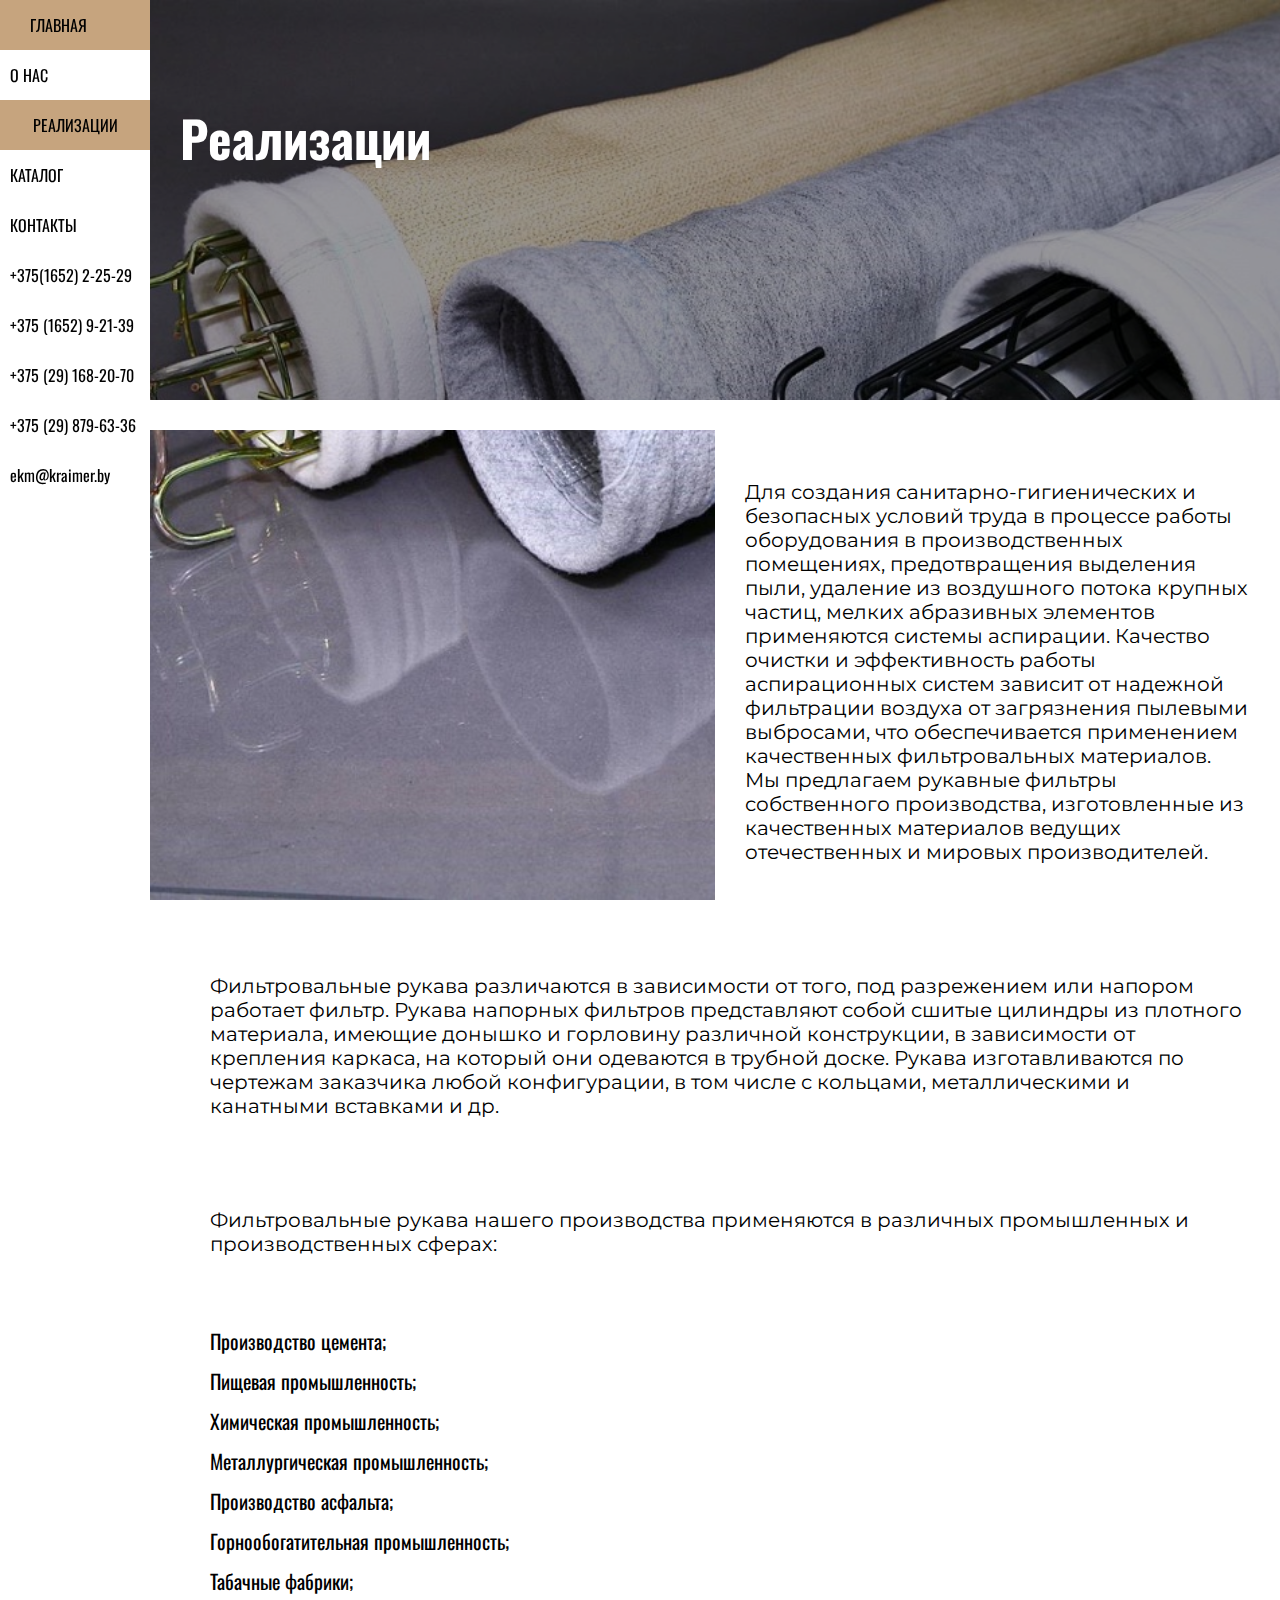
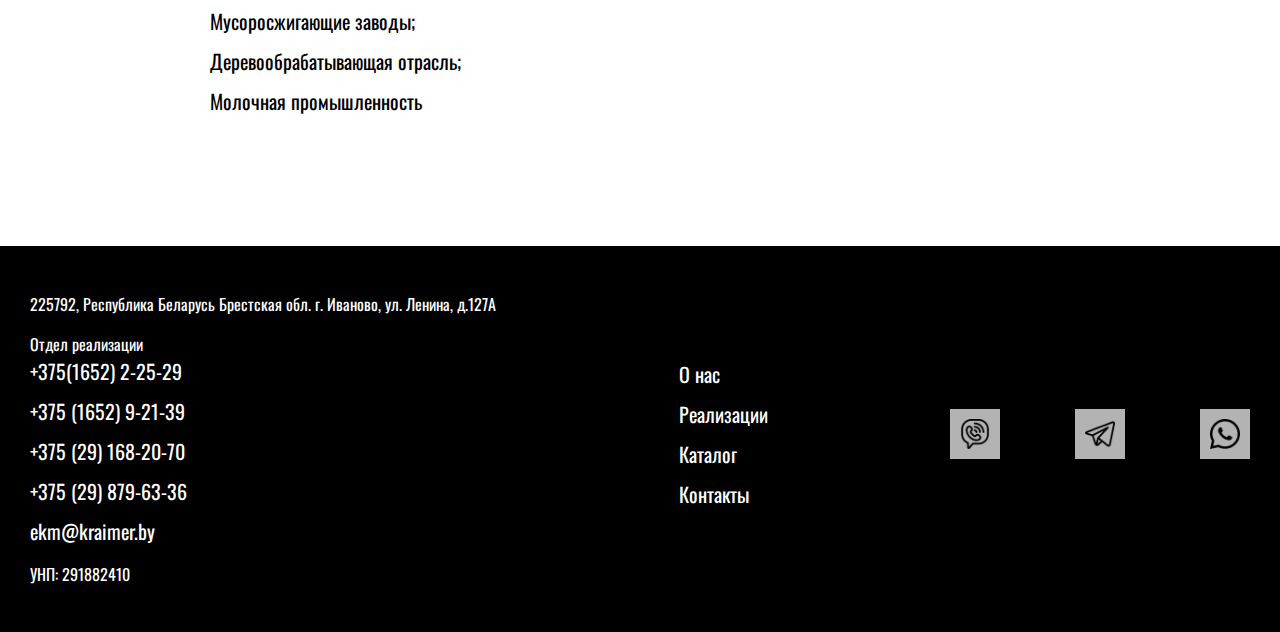
<file: src/pages/realization.html>
<!DOCTYPE html>
<html lang="en">

<head>
    <meta charset="UTF-8">
    <meta name="viewport" content="width=device-width, initial-scale=1.0">

    <link rel="preconnect" href="https://fonts.googleapis.com">
    <link rel="preconnect" href="https://fonts.gstatic.com" crossorigin>
    <link href="https://fonts.googleapis.com/css2?family=Oswald:wght@200..700&display=swap" rel="stylesheet">

    <link rel="preconnect" href="https://fonts.googleapis.com">
    <link rel="preconnect" href="https://fonts.gstatic.com" crossorigin>
    <link href="https://fonts.googleapis.com/css2?family=Montserrat:ital,wght@0,100..900;1,100..900&display=swap"
        rel="stylesheet">


    <link rel="stylesheet" href="../css/style.css">
    <link rel="stylesheet" href="../css/about.css">
    <link rel="stylesheet" href="../css/catalog.css">
    <title>Реализации</title>
</head>

<body>
    <div class="page-wrap">
        <header class="header">
            <div class="menu-btn">
                <span class="line line-1"></span>
                <span class="line line-2"></span>
                <span class="line line-3"></span>
            </div>
            <!-- <a href="#">
                <img class="header-logo" src="../img/logo.webp" alt="">
            </a> -->

            <nav>
                <ul class="menu">
                    <li>
                        <a href="../../index.html">Главная</a>
                    </li>

                    <li>
                        <a href="about.html">О нас</a>
                    </li>

                    <li class="menu-active">
                        <a class="menu-active" href="realization.html">Реализации</a>
                    </li>

                    <li>
                        <a href="catalog.html">Каталог</a>
                    </li>

                    <!-- <li>
                        <a href="#">Скачать</a>
                    </li> -->

                    <!-- <li>
                        <a href="article-page.html">Статьи</a>
                    </li> -->

                    <li>
                        <a href="contact.html">Контакты</a>
                    </li>
                    
                    <li>
                        <a class="no-hover" style="color: #000;" href="tel:+375165222529">+375(1652) 2-25-29</a>
                    </li>

                    <li>
                        <a class="no-hover" href="tel:+375165292139">+375 (1652) 9-21-39</a>
                    </li>

                    <li>
                        <a class="no-hover" style="color: #000;" href="tel:+375291682070">+375 (29) 168-20-70</a>
                    </li>

                    <li>
                        <a class="no-hover" style="color: #000;" href="tel:+375298796336">+375 (29) 879-63-36</a>
                    </li>

                    <li>
                        <a class="no-hover" style="color: #000; text-transform: lowercase;" href="mailto:mailexample@mail.ru">ekm@kraimer.by</a>
                    </li>

                    <style>
                        .no-hover:hover {
                            margin: 0 auto;
                            padding: 0;
                        }
                    </style>
                </ul>
            </nav>
        </header>

        <main>
            <section class="about" style="background: url(../img/main-bg.jpg) center center/cover no-repeat; background-attachment: fixed;">
                <div class="shadow"></div>
                <h1>Реализации</h1>
            </section>

            <section class="about-1">
                <div class="about-1-img" style="background: url(../img/main-bg.jpg) center center/cover no-repeat; background-attachment: fixed;"></div>
                <div class="about-text">
                    <p>
                        Для создания санитарно-гигиенических и безопасных условий труда в процессе работы оборудования в
                        производственных помещениях, предотвращения выделения пыли, удаление из воздушного потока
                        крупных частиц, мелких абразивных элементов применяются системы аспирации. Качество очистки и
                        эффективность работы аспирационных систем зависит от надежной фильтрации воздуха от загрязнения
                        пылевыми выбросами, что обеспечивается применением качественных фильтровальных материалов. Мы 
                        предлагаем рукавные фильтры собственного производства, изготовленные из качественных материалов 
                        ведущих отечественных и мировых производителей.
                    </p>
                </div>
            </section>

            <section class="about-1">
                <div class="single-text">
                    <p>
                        Фильтровальные рукава различаются в зависимости от того, под разрежением или напором работает
                        фильтр. Рукава напорных фильтров представляют собой сшитые цилиндры из плотного материала,
                        имеющие донышко и горловину различной конструкции, в зависимости от крепления каркаса, на
                        который они одеваются в трубной доске. Рукава изготавливаются по чертежам заказчика любой
                        конфигурации, в том числе с кольцами, металлическими и канатными вставками и др.
                    </p>
                </div>
            </section>

            <section class="about-1">
                <div class="single-text">
                    <p>
                        Фильтровальные рукава нашего производства применяются в различных промышленных и производственных сферах:
                        <ul style="padding: 30px; background: #ffffff50;">
                            <li>
                                Производство цемента;
                            </li>

                            <li>
                                Пищевая промышленность; 
                            </li>

                            <li>
                                Химическая промышленность;
                            </li>

                            <li>
                                Металлургическая промышленность;
                            </li>

                            <li>
                                Производство асфальта;
                            </li>

                            <li>
                                Горнообогатительная промышленность;
                            </li>

                            <li>
                                Табачные фабрики;
                            </li>

                            <li>
                                Мусоросжигающие заводы;
                            </li>

                            <li>
                                Деревообрабатывающая отрасль;
                            </li>

                            <li>
                                Молочная промышленность
                            </li>
                        </ul>
                    </p>
                </div>
            </section>

            <!-- <section class="about-1">
                <div class="about-text">
                    <p>
                        Lorem ipsum dolor sit amet, consectetur adipisicing elit. 
                        Aspernatur possimus sapiente natus modi voluptates optio 
                        quia recusandae quae fuga veritatis officiis, obcaecati 
                        dolorum ratione explicabo velit est sit? Quaerat, ea.
                    </p>
                    <p>
                        Lorem ipsum dolor sit amet, consectetur adipisicing elit. 
                        Aspernatur possimus sapiente natus modi voluptates optio 
                        quia recusandae quae fuga veritatis officiis, obcaecati 
                        dolorum ratione explicabo velit est sit? Quaerat, ea.
                    </p>
                </div>
                <div class="about-1-img" style="background: url(https://metallkrovlya.by/wp-content/themes/metallkrovlya/assets/img/3.jpg) center center/cover no-repeat; background-attachment: fixed;"></div>
            </section> -->

            <!-- <section class="team">
                <div class="team-item" style="background: url(../img/face-1.avif) center center/cover no-repeat;"></div>
                <div class="team-item" style="background: url(../img/face-2.avif) center center/cover no-repeat;"></div>
                <div class="team-item" style="background: url(../img/face-3.avif) center center/cover no-repeat;"></div>
            </section> -->
        </main>
    </div>

    <footer>
        <div class="footer-item">
            <p>
                225792, Республика Беларусь
                Брестская обл. г. Иваново, ул. Ленина, д.127А
            </p>
            <span>Отдел реализации</span>
            <a class="tel footer-link" href="tel:+375165222529">+375(1652) 2-25-29</a>
            <a class="tel footer-link" href="tel:+375165292139">+375 (1652) 9-21-39</a>
            <a class="tel footer-link" href="tel:+375291682070">+375 (29) 168-20-70</a>
            <a class="tel footer-link" href="tel:+375298796336">+375 (29) 879-63-36</a>
            <a class="mail footer-link" href="mailto:mailexample@mail.ru" style="text-transform: lowercase;">ekm@kraimer.by</a>
            <p>УНП: 291882410</p>
        </div>
        <div class="footer-item">
            <a class="footer-link" href="../pages/about.html">О нас</a>
            <a class="footer-link" href="../pages/realization.html">Реализации</a>
            <a class="footer-link" href="../pages/catalog.html">Каталог</a>
            <a class="footer-link" href="../pages/contact.html">Контакты</a>
        </div>
        <div class="footer-item social">
            <a class="footer-link social-item" href="viber://chat?number=%2B375291682070">
                <img src="../img/viber.png" alt="">
            </a>

            <a class="footer-link social-item" href="https://telegram.me/EcoKraimer">
                <img src="../img/telegram.png" alt="">
            </a>

            <a class="footer-link social-item" href="wa.me/+375291682070">
                <img src="../img/whatsapp.png" alt="">
            </a>
        </div>
    </footer>
    <script src="../js/script.js"></script>
</body>

</html>
</file>
<file: src/css/style.css>
* {
    font-family: "Oswald", sans-serif;
}

body {
    max-width: 1300px;
    margin: 0 auto;
    padding: 0;
    /* background: url(../img/body-bg2.jpg) center center/cover no-repeat; */
    background-attachment: fixed;
}

.menu-btn {
    width: 50px;
    height: 50px;
    position: fixed;
    top: 20px;
    right: 20px;
    background: #0000008d;
    z-index: 999;
    display: none;
    flex-direction: column;
    align-items: center;
    justify-content: space-around;
}

.line {
    display: block;
    width: 40px;
    height: 3px;
    background: #fff;
}

.show {
    left: 0;
}

.show .line-1 {
    transform: rotate(-45deg);
}

.show .line-2 {
    display: none;
}

.show .line-3 {
    transform: rotate(45deg);
    margin-top: -50px;
}

.shadow {
    position: absolute;
    top: 0;
    width: 100%;
    height: 100%;
    background: #00000065;
}

a {
    display: block;
    text-decoration: none;
}

button {
    cursor: pointer;
    margin: 0px;
    padding: 16px 29px;
    font-size: 12px;
    font-family: "Montserrat", sans-serif;
    color: #fff;
    background-color: #c6a47e;
    font-weight: 800;
    text-transform: uppercase;
    letter-spacing: 2px;
    border-radius: 44px;
    border: none;
}

ul {
    margin: 0;
    padding: 0;
    list-style-type: none;
}

header {
    width: 150px;
    position: sticky;
    height: 100dvh;
    left: 0;
    top: 0;
    transition: 1s;
    background: #ffffff50;
}

.header-logo {
    width: 100%;
}

.menu li {
    width: 100%;
    height: 50px;
    display: flex;
    align-items: center;
    box-sizing: border-box;
    text-transform: uppercase;
    transition: .5s;
}

.menu li a {
    width: 100%;
    height: 100%;
    display: flex;
    align-items: center;
    padding-left: 10px;
}

.menu li:hover {
    background: #c6a47e;
    padding-left: 20px;
}

.menu-active {
    background: #c6a47e;
    text-align: center;
    padding: 0 !important;
    display: flex;
    justify-content: space-around;
    align-items: center;
}

.menu li a {
    color: #000;
}

.page-wrap {
    display: flex;
}

main {
    width: calc(100% - 150px);
    display: block;
}

.switch {
    width: 100%;
    position: relative;
    overflow: hidden;
}

.switch input {
    display: none;
}

.controls {
    width: 120px;
    height: 20px;
    position: absolute;
    display: flex;
    justify-content: space-between;
    bottom: 30px;
    left: 50%;
    transform: translateX(-50%);
    z-index: 10;
}

.controls label {
    width: 20px;
    height: 20px;
    border: 2px solid #fff;
    border-radius: 15px;
    display: block;
    cursor: pointer;
    transition: .5s;
}

.box {
    min-width: 100%;
    height: 70dvh;
    position: relative;
    display: flex;
    justify-content: space-around;
    align-items: center;
}

.number-position {
    width: 100px;
    height: 100px;
    display: flex;
    align-items: center;
    justify-content: space-around;
    color: #fff;
    background: #c6a47e;
    font-size: 50px;
    font-weight: 900;
    position: absolute;
    left: 0;
    top: 0;
}

.box-text {
    position: relative;
    z-index: 10;
    color: #fff;
}

.box-text h2 {
    font-size: 52px;
    text-align: center;
    font-weight: 600;
    margin: 0;
}

.box-text p {
    text-align: center;
    margin: 0;
}

.about {
    width: 100%;
    margin-top: 30px;
    display: flex;
}

.about-img {
    min-width: 400px;
    min-height: 100%;
    position: relative;
}

.about-text {
    margin-left: 30px;
}

.about-text h2 {
    margin-top: 0;   
}

.about-text p {
    font-size: 20px;
    font-family: "Montserrat", sans-serif;
}

.perks {
    margin-top: 30px;
    display: flex;
    justify-content: space-between;
}

.perks-item {
    min-width: 250px;
    width: 24%;
    height: 500px;
    position: relative;
}

.perks-item a {
    width: 100%;
    height: 100%;
    color: #fff;
    display: flex;
    justify-content: space-around;
    align-items: center;
    font-size: 26px;
    font-weight: 900;
    letter-spacing: 2px;
    background: #00000065;
    transition: .5s;
}

.perks-title {
    text-align: center;
    font-size: 20px;
}

.perks-item a:hover {
    background: #00000000;
}

.perks-number {
    width: 80px;
    height: 80px;
    position: absolute;
    top: 30px;
    left: 0;
    display: flex;
    align-items: center;
    justify-content: space-around;
    color: #fff;
    background: #c6a47e;
    font-size: 40px;
    font-weight: 900;
}


.offer {
    width: 100%;
    margin-top: 30px;
    display: flex;   
}

.offer h2 {
    font-size: 50px;
    margin: 0;
    /* margin-top: -20px; */
}

.offer-img {
    min-width: 400px;
    min-height: 100%;
}

.offer-text {
    margin-left: 30px;
}

.offer-text li {
    font-size: 25px;
}

li span {
    font-weight: 900;
    font-size: 30px;
}

.news {
    width: 100%;
    height: 500px;
    margin-top: 30px;
    display: flex;
    color: #fff;
}

.news-text {
    width: 50%;
    height: 100%;
    background: #000;
}

.news-text a {
    margin-left: 30px;
}

.news-title {
    width: 200px;
    padding: 10px 20px 10px 0;
    font-size: 30px;
    text-align: right;
    color: #fff;
    background: #c6a47e;
}

.news h2 {
    font-size: 30px;
    padding: 0 30px;
}

.news-date {
    color: #c6a47e;
    font-size: 20px;
    padding: 0 30px;
}

.news-article {
    width: 100%;
    padding: 0 30px;
    box-sizing: border-box;
}

.news-img {
    width: 50%;
    height: 100%;
}

.team {
    width: 100%;
    margin-top: 30px;
    display: flex;
    justify-content: space-between;
}

.team-item {
    width: 32%;
    height: 300px;
}


footer {
    max-width: 1300px;
    margin-top: 30px;
    padding: 30px;
    display: flex;
    justify-content: space-between;
    align-items: center;
    color: #fff;
    background: #000;
}

.logo {
    width: 100px;
}

.tel {
    color: #fff;
}

.mail {
    color: #fff;
}

.footer-link {
    color: #fff;
    margin-bottom: 10px;
    font-size: 20px;
}

.footer-link:hover {
    color: #c6a47e;
    text-decoration: underline;
}

.social {
    width: 300px;
    display: flex;
    justify-content: space-between;
}

.social-item {
    width: 50px;
    height: 50px;
    display: flex;
    align-items: center;
    justify-content: space-around;
    background: #b3b3b3;
    transition: .5s;
}

.social-item img{
    width: 30px;
    height: 30px;
    transition: .5s;
}

.social-item:hover {
    background: #fff;
}

.form {
    width: 100%;
    margin-top: 30px;
    text-align: center;
    padding: 30px;
    box-sizing: border-box;
    background: #ffffff50;
}

.form form {
    width: 50%;
    margin: 0 auto;
    display: flex;
    flex-direction: column;
}

.form__input {
    height: 50px;
    margin-bottom: 20px;
    font-size: 20px;
}


@media screen and (min-width: 100px) and (max-width: 1200px) {

    .form form {
        width: 100%;
    }

    main {
        width: 100%;
    }

    .menu-btn {
        display: flex;
    }

    .box {
        height: 60vh;
    }

    .box-text h2 {
        font-size: 30px;
    }

    header {
        width: 100%;
        background: #fffffff1;
        position: fixed;
        top: 0;
        left: -100%;
        z-index: 100;
    }

    .header-logo {
        display: block;
        width: 30%;
    }

    .menu li {
        padding-left: 20px;
        width: 50%;
    }

    .about {
        margin-top: 30px;
        padding: 30px 0;
        flex-direction: column;
        background: #ffffffa2;
    }

    .about-text p {
        width: 90%;
        font-size: 15px;
    }

    .perks {
        flex-direction: column;
    }

    .perks-item {
        width: 100%;
        margin-bottom: 30px;
    }

    .perks-item a:hover {
        background: #00000065;
    }

    .offer {
        flex-direction: column;
        margin-top: 0;
    }

    .offer h2 {
        font-size: 25px;
    }

    li span {
        font-size: 20px;
    }

    .news {
        flex-direction: column;
        height: auto;
    }

    .news-text {
        width: 100%;
        padding-bottom: 30px;
    }

    footer {
        flex-direction: column;
    }

    .footer-item {
        width: 100%;
    }
}
</file>
<file: src/css/about.css>
.white-shadow {
    position: absolute;
    width: 100%;
    height: 100%;
    background: #ffffff40;
}

.about {
    height: 400px;
    margin: 0;
    padding-bottom: 30px;
    position: relative;
    box-sizing: border-box;
    display: block;
    background: url(../img/perk-3.webp) center center/cover no-repeat;
    background-attachment: fixed;
}

.about h1, .about h2 {
    margin: 0;
    padding: 100px 30px 0;
    font-size: 50px;
    position: relative;
    z-index: 5;
}

.about h2 {
    padding: 0 0 0 30px;
    width: 50%;
    font-size: 25px;
}

.about-1 {
    width: 100%;
    margin-top: 30px;
    display: flex;
    flex-wrap: wrap;
    /* justify-content: space-between; */
}

.single-text {
    width: 100%;
    padding: 0 0 0 30px;
    box-sizing: border-box;
}

.single-text p {
    background: #ffffff50;
    padding: 30px;
    margin: 0;
    font-family: "Montserrat", sans-serif;
    font-size: 20px;
}



.about-1-img {
    width: 50%;
    /* background: url(../img/perk-2.webp) center center/cover no-repeat; */
    /* background-attachment: fixed; */
}

.about-text {
    width: 50%;
    margin: 0;
    padding: 30px;
    box-sizing: border-box;
    background: #ffffff50;
}

.single-text ul li {
    margin: 10px 0;
    font-size: 20px;
}

@media screen and (min-width: 100px) and (max-width: 1200px) {

    .real {
        padding: 0 30px;
    }

    .single-text {
        padding: 0;
    }

    .about-1 {
        flex-direction: column-reverse;
    }

    .about-1-img {
        width: 100%;
        height: 300px;
    }

    .about-text {
        width: 100%;
    }

    .about-text p {
        font-size: 20px;
    }
}
</file>
<file: src/css/catalog.css>
.catalog {
    width: 100%;
    color: #fff;
}

.catalog-title {
    color: #000;
    margin-left: 30px;
}

.catalog-descr {
    padding: 30px;
    margin: 30px 0 0 30px;
    box-sizing: border-box;
    font-size: 20px;
    font-family: "Montserrat", sans-serif;
    color: #000;
    background: #ffffff50;
}

.catalog-ul {
    padding: 0 0 30px 30px;
    font-size: 20px;
    line-height: 30px;
    color: #000;
}

.catalog-item {
    width: 100%;
    min-height: 350px;
    height: 100%;
    margin-top: 30px;
    display: flex;
    color: #000;
}

.item-text-wrap {
    padding: 0 30px;
    box-sizing: border-box;
    background: #ffffff50;
}

.item-text-wrap p {
    font-family: "Montserrat", sans-serif;
}

.about h1, .about h2 {
    color: #fff;
} 

.item-img {
    min-width: 40%;
    min-height: 300px;
    /* background: url(../img/perk-1.webp) center center/cover no-repeat; */
}

.price {
    font-size: 25px;
    font-weight: 600;
}

@media screen and (min-width: 100px) and (max-width: 1200px) {
    .catalog-item {
        height: auto;
        display: block;
    }

    .catalog-descr {
        margin: 0;
    }

    .catalog-ul {
        margin: 0;
    }

    .item-img {
        width: 100%;
        height: 300px;
    }

    .item-text-wrap {
        width: 100%;
        padding-bottom: 30px;
    }

    .item-text-wrap h2 {
        margin: 0;
        padding-top: 30px;
    }
}
</file>
<file: src/css/product.css>
.product {
    max-width: 100%;
    box-sizing: border-box;
    display: flex;
    padding: 30px;
    margin: 30px 0 0 30px;
    background: #ffffff50;
}

.product-ul li {
    width: 100%;
    margin-bottom: 10px;
    padding: 5px;
    box-sizing: border-box;
    font-size: 20px;
    background: #02450350;
}

.li-last {
    margin: 0 !important;
}

.prod-wrap {
    display: flex;
    flex-direction: column;
}

.prod-wrap-line {
    display: flex;
}

.prod-wrap-line div {
    margin-left: 20px;
}


.product-img-wrap {
    width: 50%;
    margin-left: 30px;
    display: flex;
    flex-direction: column;
    justify-content: space-between
}

.product-img {
    width: 100%;
    height: 300px;
}

@media screen and (min-width: 100px) and (max-width: 1200px) {
    .product {
        margin: 30px 0;
        padding: 0;
        flex-direction: column;
    }

    .product-ul {
        padding: 30px 0;
    }

    .product-h h1{
        font-size: 40px;
    }

    .product-img-wrap {
        width: 100%;
        margin: 0;
    }

    .product-img {
        margin: 10px 0;
    }
}
</file>
